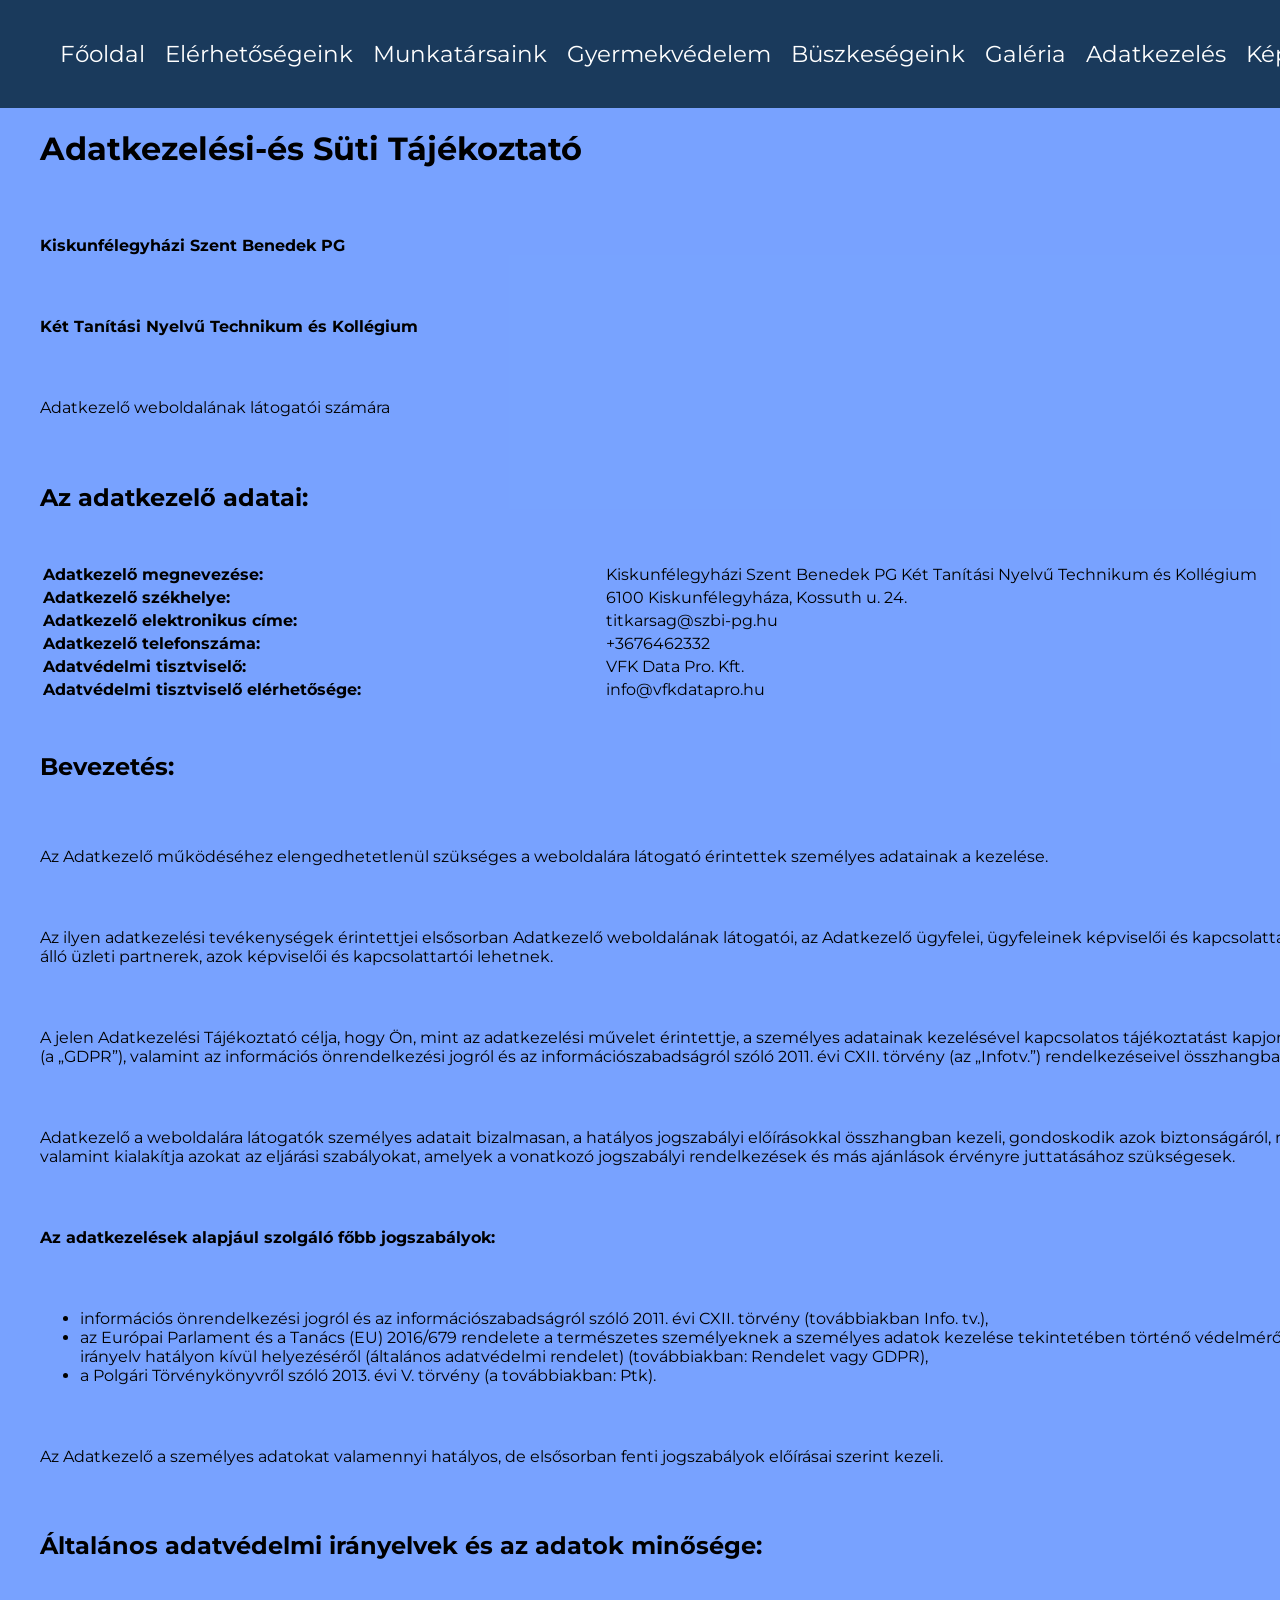
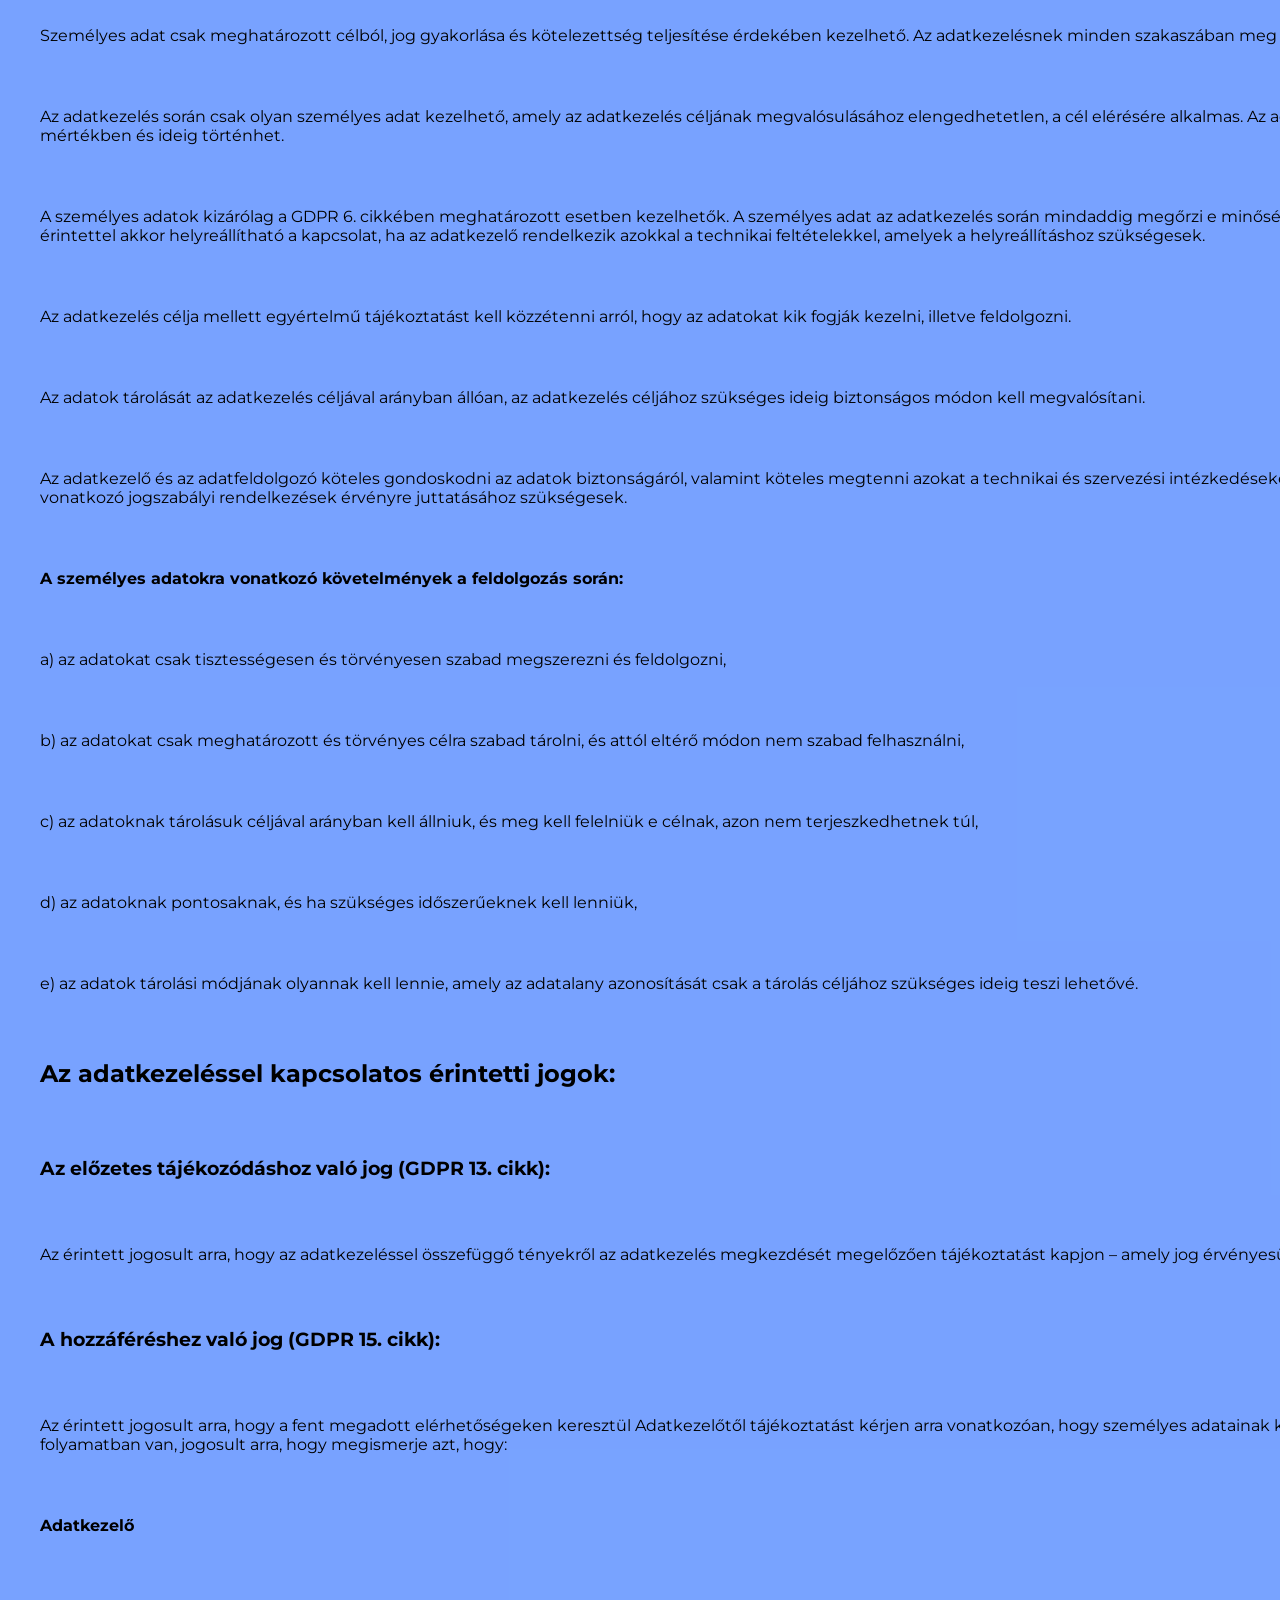
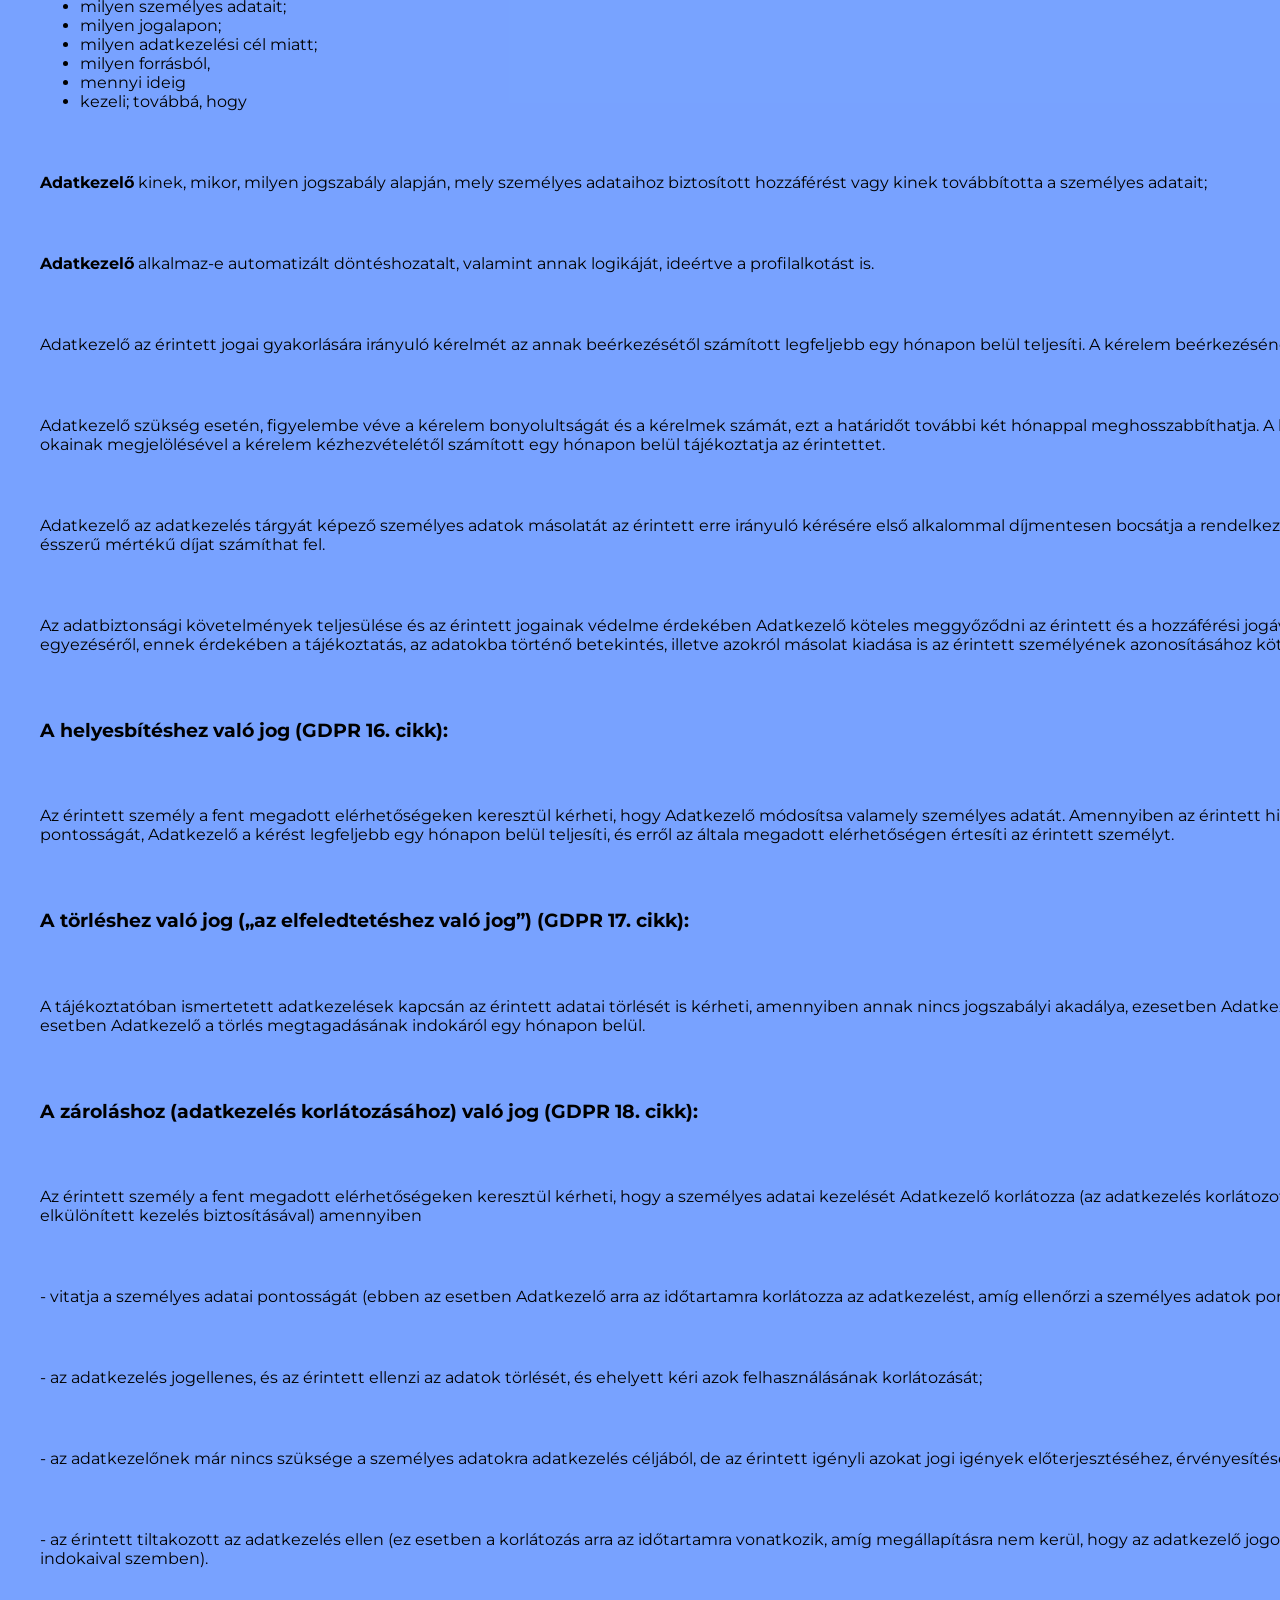
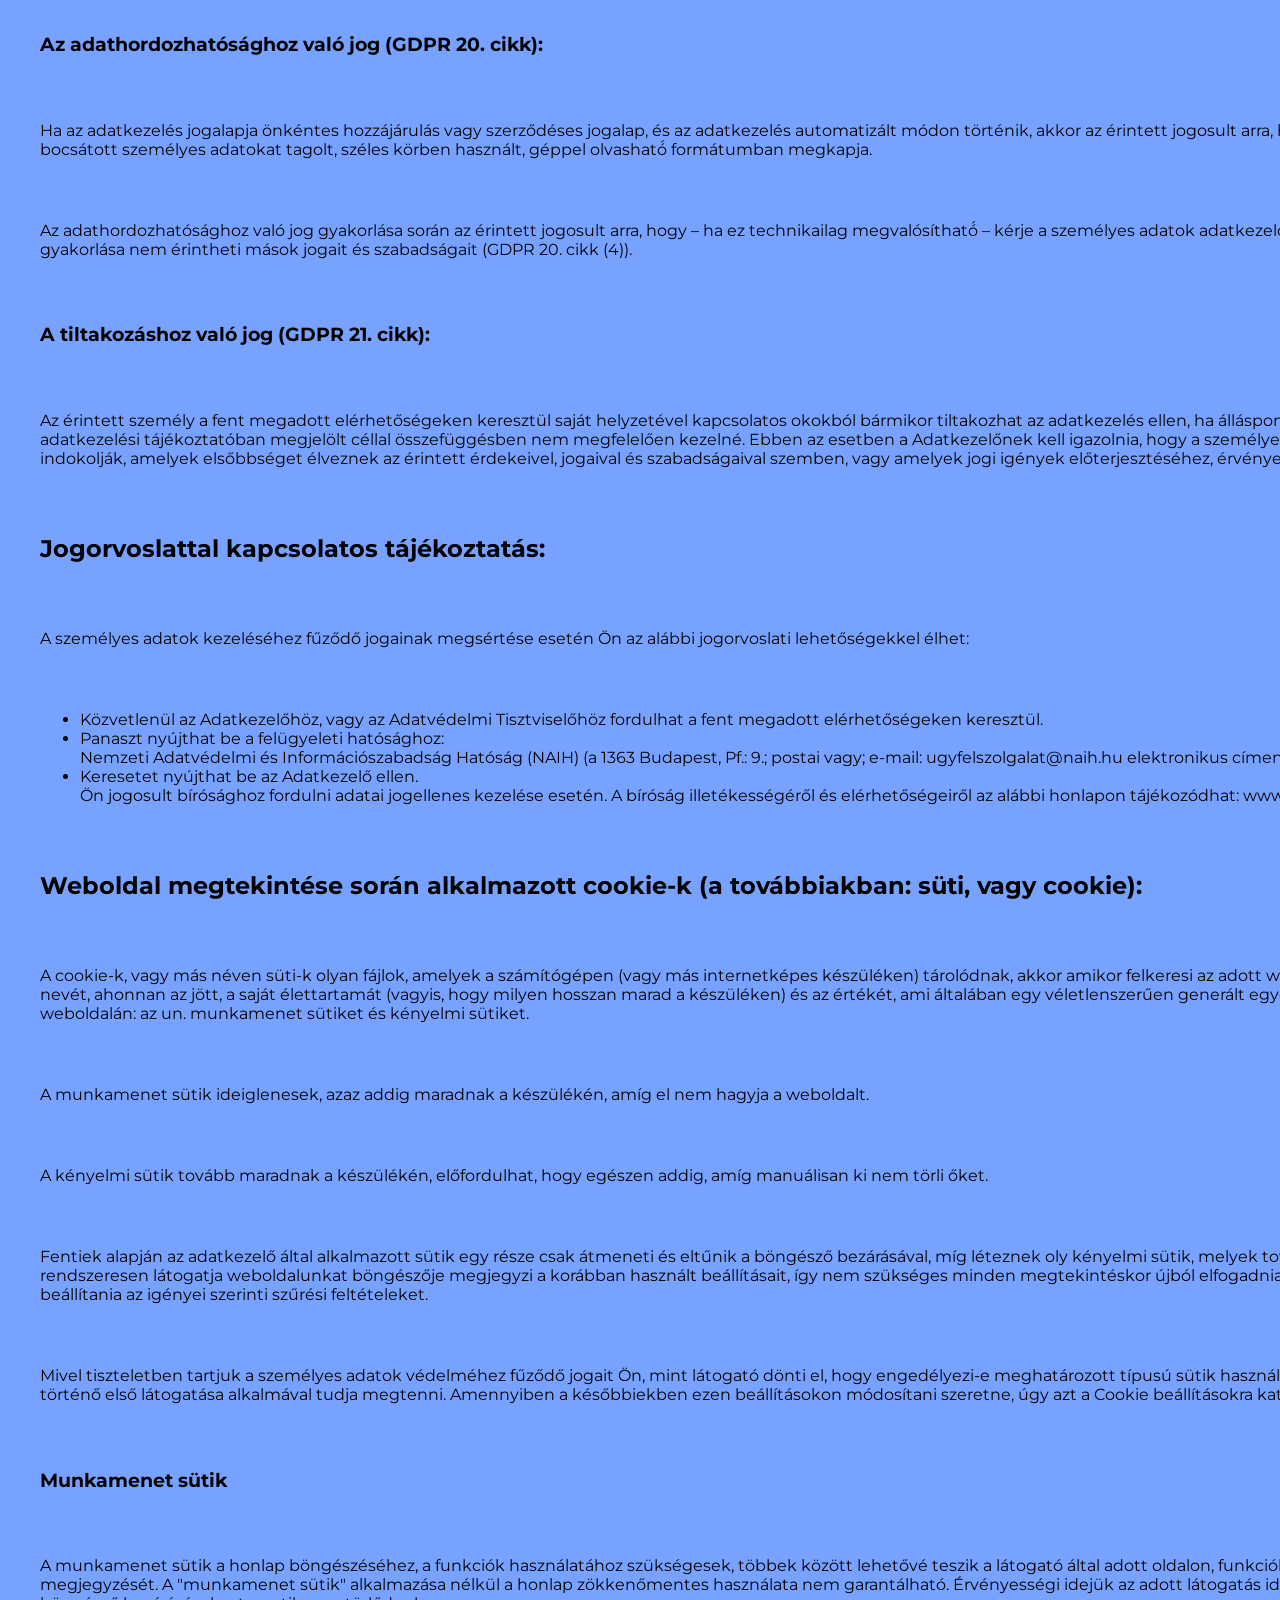
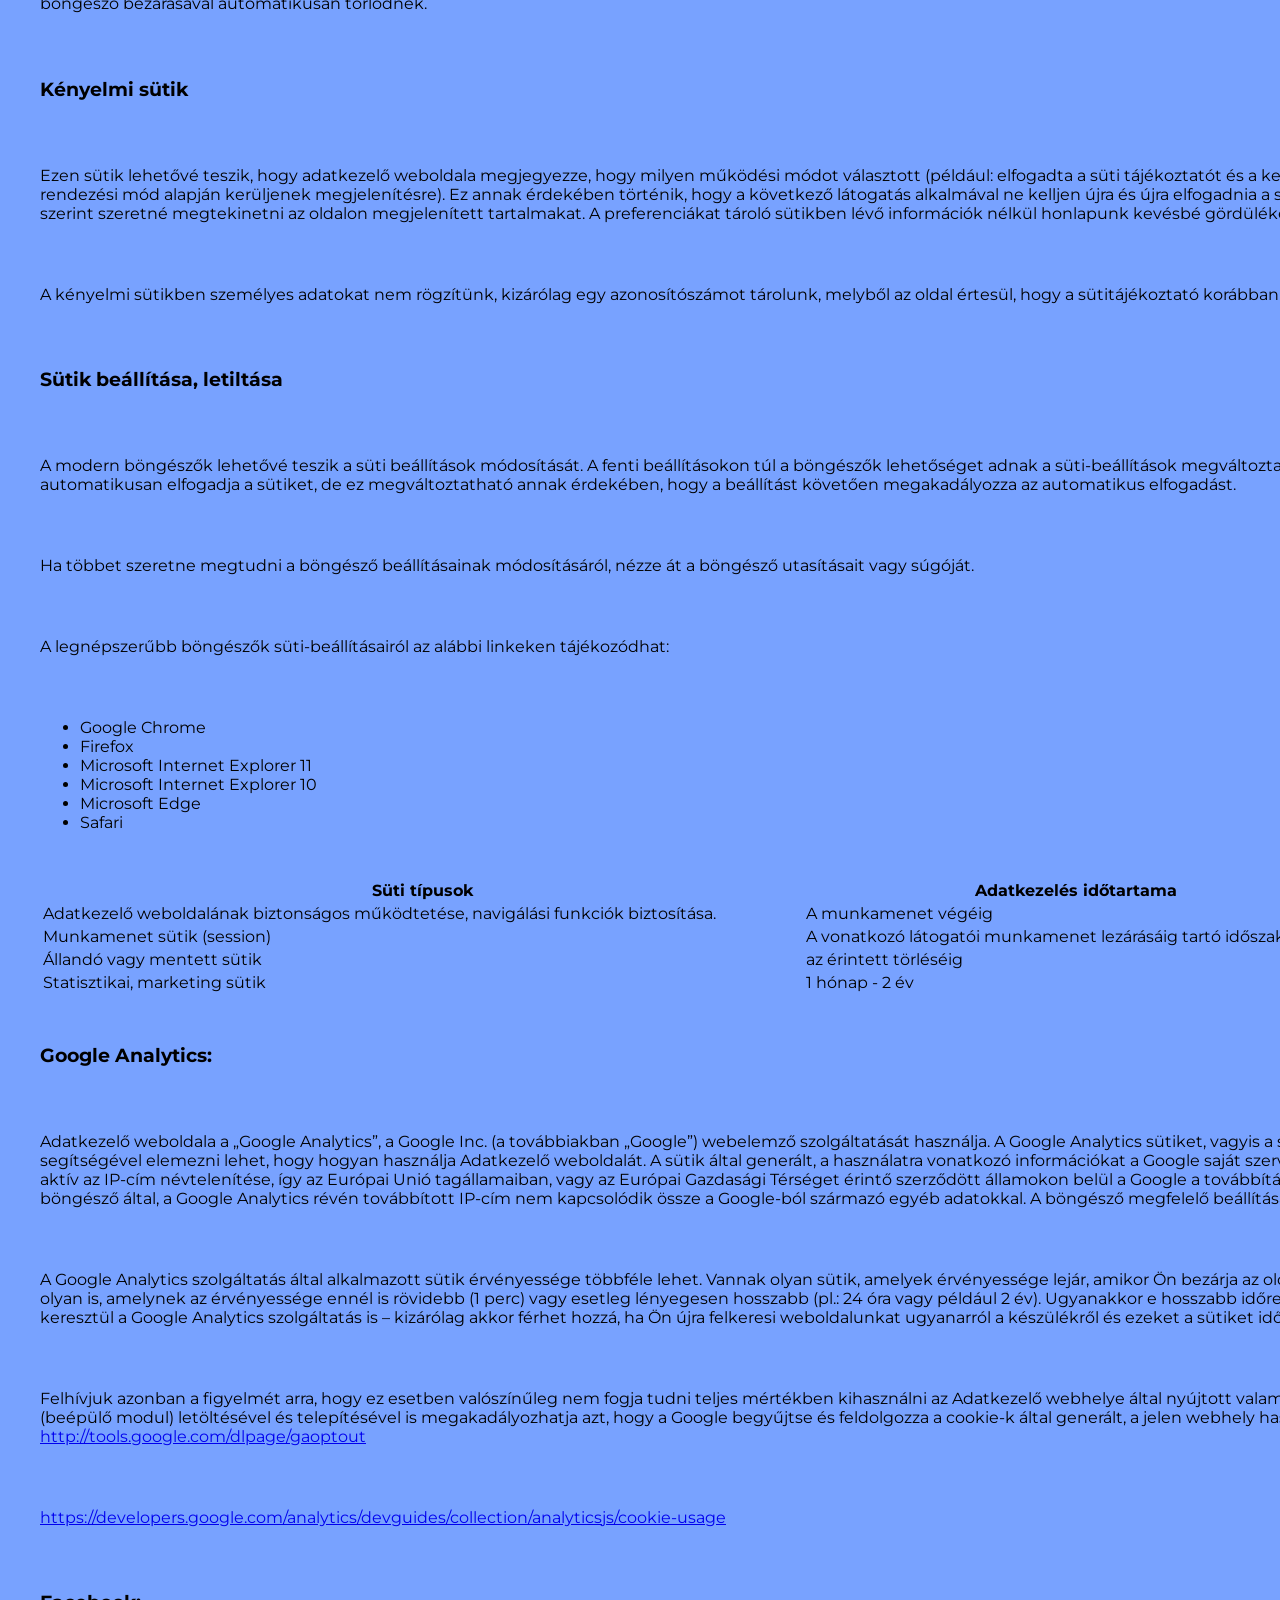
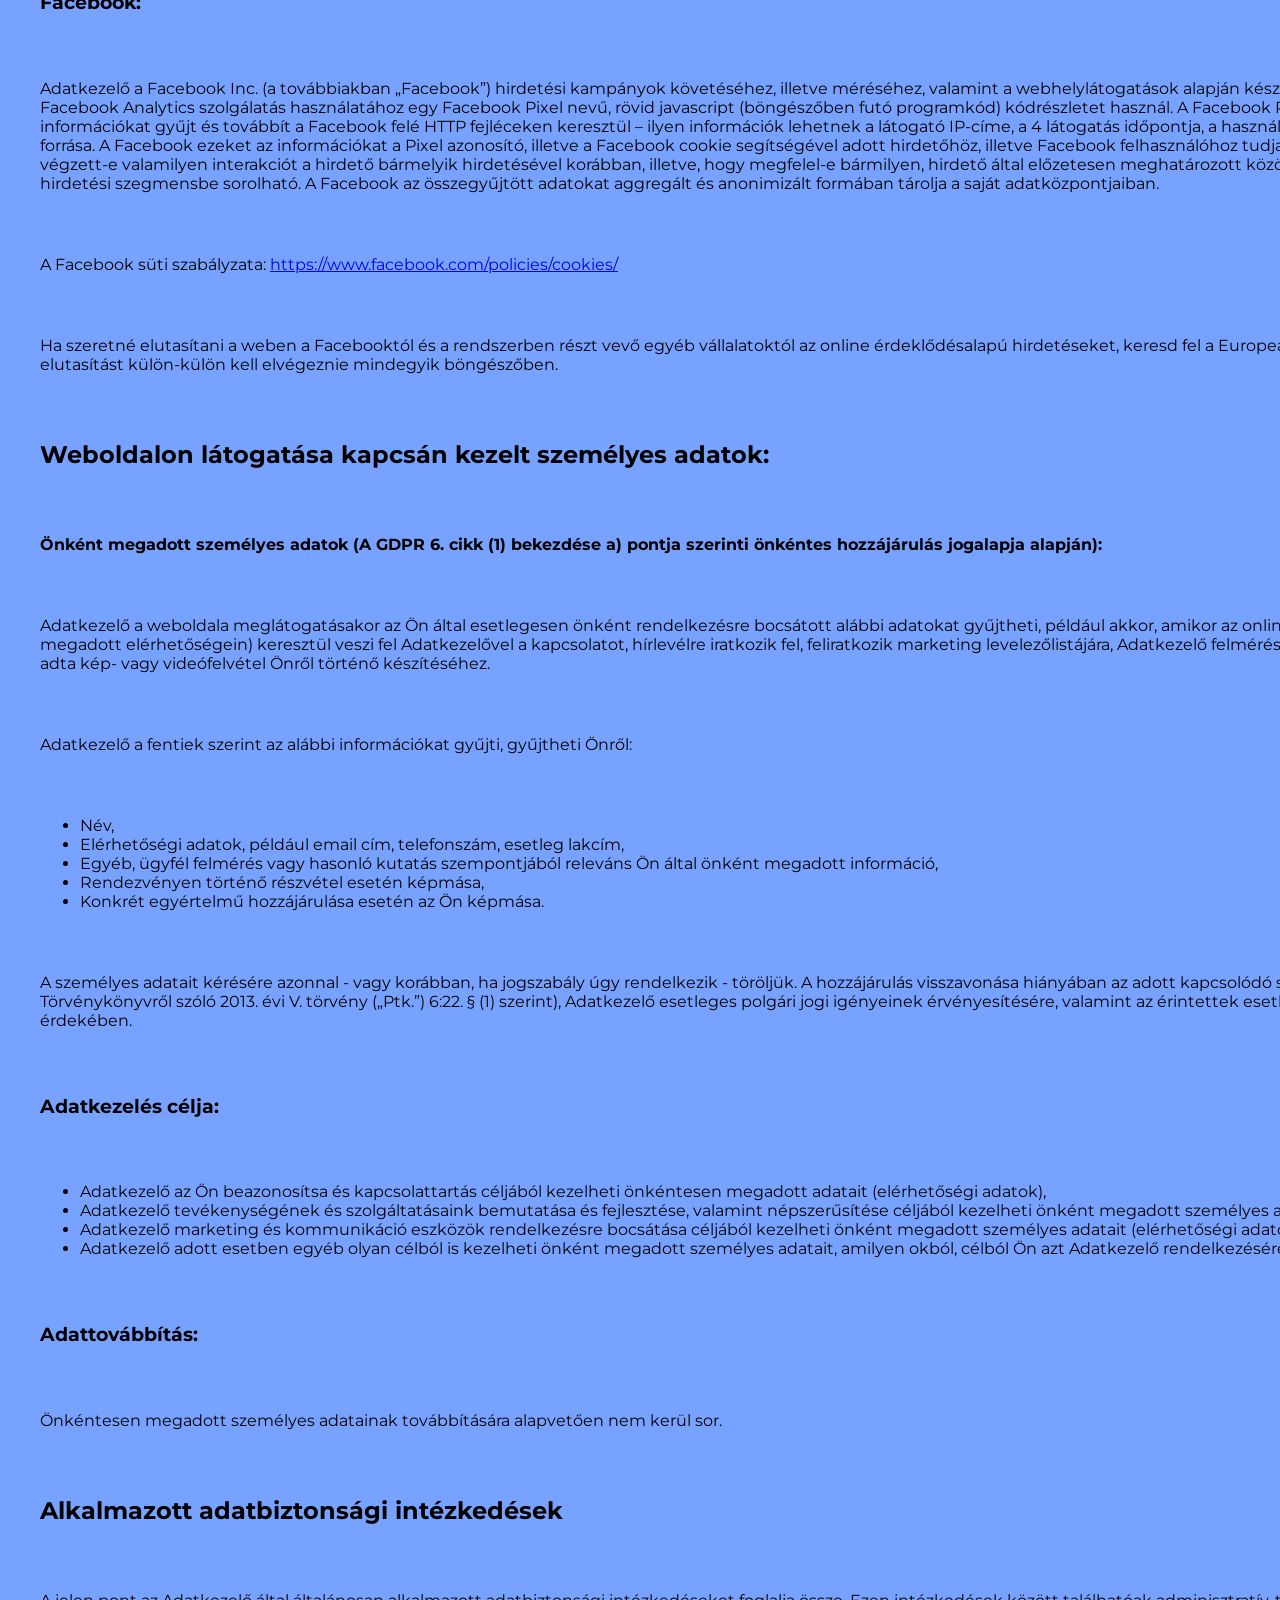
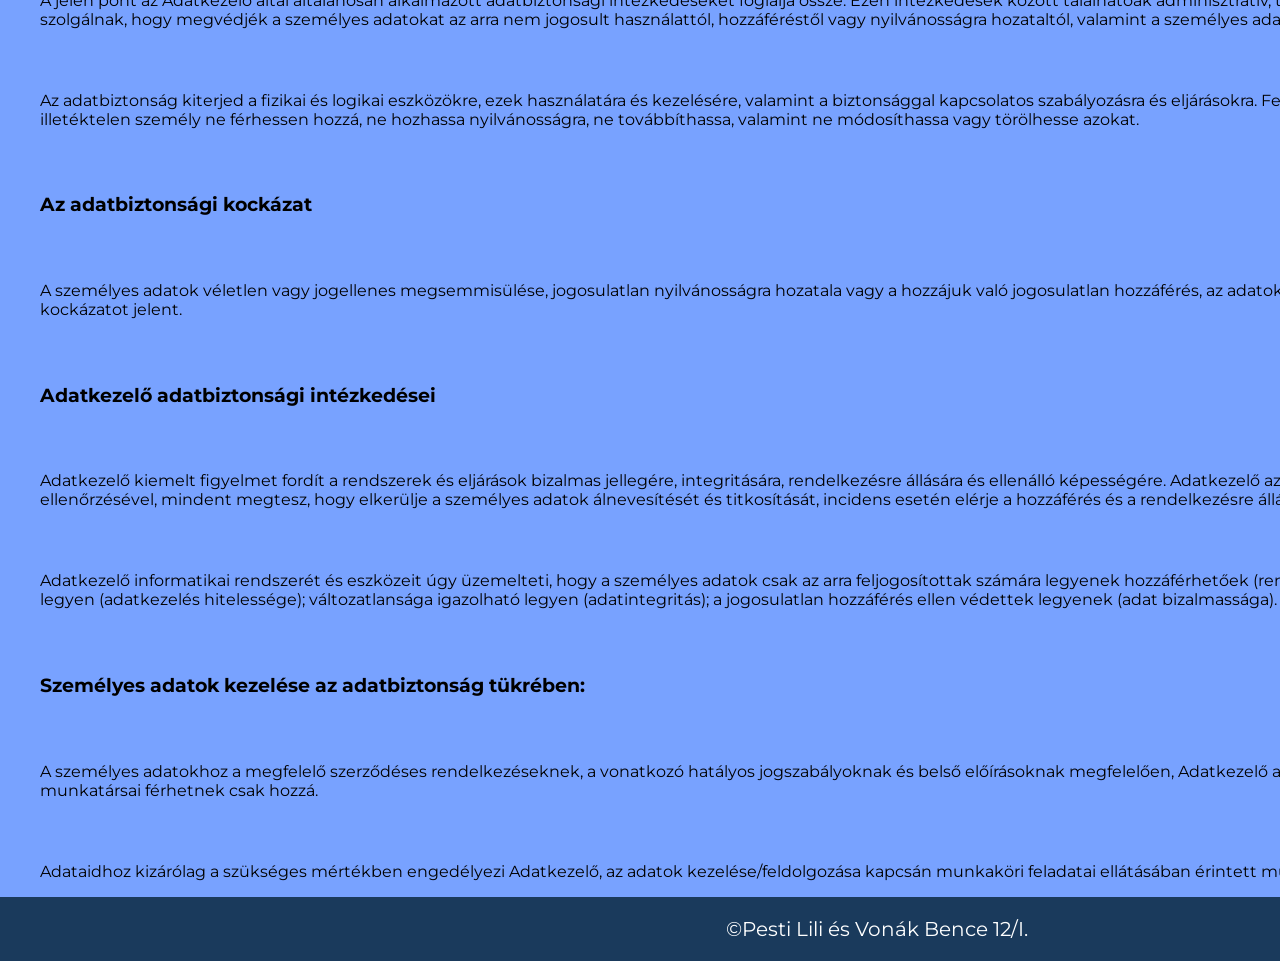
<file: Adatkezelés.html>
<!DOCTYPE html>
<html lang="hu">
<head>
    <meta charset="UTF-8">
    <meta name="viewport" content="width=device-width, initial-scale=1.0">
    <link rel="stylesheet" href="index.css">
    <title>PG - Adatkezelés</title>
</head>
<body>
    <div id="biggest-container2">
        <nav>
            <a href="index.html">Főoldal</a>
            <a href="elérhetőségek.html">Elérhetőségeink</a>
            <a href="munkatársaink.html">Munkatársaink</a>
            <a href="gyermekvédelem.html">Gyermekvédelem</a>
            <a href="büszkeségeink.html">Büszkeségeink</a>
            <a href="galéria.html">Galéria</a>
            <a href="Adatkezelés.html">Adatkezelés</a>
            <a href="képzések.html">Képzések</a>
            <a href="diákoknak.html">Diákoknak</a>
            <div class="dropdown">
                <a class="dropbtn">Dokumentumok</a> 
                <div class="dropdown-content">
                <a href="dokumentumok1.html">Közzétételi lista</a>
                <a href="dokumentumok2.html">Letölthető dokumentumok</a>
                <a href="dokumentumok3.html">Közösségi szolgálat</a>
                <a href="dokumentumok4.html">Érettségi</a>
                </div>
        </nav>
        <main>
            <h1>Adatkezelési-és Süti Tájékoztató</h1>
<p><strong>Kiskunfélegyházi Szent Benedek PG</strong></p>
<p><strong>Két Tanítási Nyelvű Technikum és Kollégium</strong></p>
<p>Adatkezelő weboldalának látogatói számára</p>

<h2>Az adatkezelő adatai:</h2>
<table>
<tr>
<td><strong>Adatkezelő megnevezése:</strong></td>
<td>Kiskunfélegyházi Szent Benedek PG Két Tanítási Nyelvű Technikum és Kollégium</td>
</tr>
<tr>
<td><strong>Adatkezelő székhelye:</strong></td>
<td>6100 Kiskunfélegyháza, Kossuth u. 24.</td>
</tr>
<tr>
<td><strong>Adatkezelő elektronikus címe:</strong></td>
<td>titkarsag@szbi-pg.hu</td>
</tr>
<tr>
<td><strong>Adatkezelő telefonszáma:</strong></td>
<td>+3676462332</td>
</tr>
<tr>
<td><strong>Adatvédelmi tisztviselő:</strong></td>
<td>VFK Data Pro. Kft.</td>
</tr>
<tr>
<td><strong>Adatvédelmi tisztviselő elérhetősége:</strong></td>
<td>info@vfkdatapro.hu</td>
</tr>
</table>

<h2>Bevezetés:</h2>
<p>Az Adatkezelő működéséhez elengedhetetlenül szükséges a weboldalára látogató érintettek személyes adatainak a kezelése.</p>
<p>Az ilyen adatkezelési tevékenységek érintettjei elsősorban Adatkezelő weboldalának látogatói, az Adatkezelő ügyfelei, ügyfeleinek képviselői és kapcsolattartói, de egyes esetekben a Adatkezelővel kapcsolatban álló üzleti partnerek, azok képviselői és kapcsolattartói lehetnek.</p>
<p>A jelen Adatkezelési Tájékoztató célja, hogy Ön, mint az adatkezelési művelet érintettje, a személyes adatainak kezelésével kapcsolatos tájékoztatást kapjon az Európai Parlament és a Tanács 2016/679 rendeletének (a „GDPR”), valamint az információs önrendelkezési jogról és az információszabadságról szóló 2011. évi CXII. törvény (az „Infotv.”) rendelkezéseivel összhangban.</p>
<p>Adatkezelő a weboldalára látogatók személyes adatait bizalmasan, a hatályos jogszabályi előírásokkal összhangban kezeli, gondoskodik azok biztonságáról, megteszi azokat a technikai és szervezési intézkedéseket, valamint kialakítja azokat az eljárási szabályokat, amelyek a vonatkozó jogszabályi rendelkezések és más ajánlások érvényre juttatásához szükségesek.</p>
<p><strong>Az adatkezelések alapjául szolgáló főbb jogszabályok:</strong></p>
<ul>
<li>információs önrendelkezési jogról és az információszabadságról szóló 2011. évi CXII. törvény (továbbiakban Info. tv.),</li>
<li>az Európai Parlament és a Tanács (EU) 2016/679 rendelete a természetes személyeknek a személyes adatok kezelése tekintetében történő védelméről és az ilyen adatok szabad áramlásáról, valamint a 95/46/EK irányelv hatályon kívül helyezéséről (általános adatvédelmi rendelet) (továbbiakban: Rendelet vagy GDPR),</li>
<li>a Polgári Törvénykönyvről szóló 2013. évi V. törvény (a továbbiakban: Ptk).</li>
</ul>
<p>Az Adatkezelő a személyes adatokat valamennyi hatályos, de elsősorban fenti jogszabályok előírásai szerint kezeli.</p>

<h2>Általános adatvédelmi irányelvek és az adatok minősége:</h2>
<p>Személyes adat csak meghatározott célból, jog gyakorlása és kötelezettség teljesítése érdekében kezelhető. Az adatkezelésnek minden szakaszában meg kell felelnie az adatkezelés céljának.</p>
<p>Az adatkezelés során csak olyan személyes adat kezelhető, amely az adatkezelés céljának megvalósulásához elengedhetetlen, a cél elérésére alkalmas. Az adatkezelés csak a cél megvalósulásához szükséges mértékben és ideig történhet.</p>
<p>A személyes adatok kizárólag a GDPR 6. cikkében meghatározott esetben kezelhetők. A személyes adat az adatkezelés során mindaddig megőrzi e minőségét, amíg kapcsolata az érintettel helyreállítható. Az érintettel akkor helyreállítható a kapcsolat, ha az adatkezelő rendelkezik azokkal a technikai feltételekkel, amelyek a helyreállításhoz szükségesek.</p>
<p>Az adatkezelés célja mellett egyértelmű tájékoztatást kell közzétenni arról, hogy az adatokat kik fogják kezelni, illetve feldolgozni.</p>
<p>Az adatok tárolását az adatkezelés céljával arányban állóan, az adatkezelés céljához szükséges ideig biztonságos módon kell megvalósítani.</p>
<p>Az adatkezelő és az adatfeldolgozó köteles gondoskodni az adatok biztonságáról, valamint köteles megtenni azokat a technikai és szervezési intézkedéseket, kialakítani azokat az eljárási szabályokat, amelyek a vonatkozó jogszabályi rendelkezések érvényre juttatásához szükségesek.</p>
<p><strong>A személyes adatokra vonatkozó követelmények a feldolgozás során:</strong></p>
<p>a) az adatokat csak tisztességesen és törvényesen szabad megszerezni és feldolgozni,</p>
<p>b) az adatokat csak meghatározott és törvényes célra szabad tárolni, és attól eltérő módon nem szabad felhasználni,</p>
<p>c) az adatoknak tárolásuk céljával arányban kell állniuk, és meg kell felelniük e célnak, azon nem terjeszkedhetnek túl,</p>
<p>d) az adatoknak pontosaknak, és ha szükséges időszerűeknek kell lenniük,</p>
<p>e) az adatok tárolási módjának olyannak kell lennie, amely az adatalany azonosítását csak a tárolás céljához szükséges ideig teszi lehetővé.</p>

<h2>Az adatkezeléssel kapcsolatos érintetti jogok:</h2>

<h3>Az előzetes tájékozódáshoz való jog (GDPR 13. cikk):</h3>
<p>Az érintett jogosult arra, hogy az adatkezeléssel összefüggő tényekről az adatkezelés megkezdését megelőzően tájékoztatást kapjon – amely jog érvényesülését jelen tájékoztató szolgálja.</p>

<h3>A hozzáféréshez való jog (GDPR 15. cikk):</h3>
<p>Az érintett jogosult arra, hogy a fent megadott elérhetőségeken keresztül Adatkezelőtől tájékoztatást kérjen arra vonatkozóan, hogy személyes adatainak kezelése folyamatban van-e, és ha ilyen adatkezelés folyamatban van, jogosult arra, hogy megismerje azt, hogy:</p>
<p><strong>Adatkezelő</strong></p>
<ul>
<li>milyen személyes adatait;</li>
<li>milyen jogalapon;</li>
<li>milyen adatkezelési cél miatt;</li>
<li>milyen forrásból,</li>
<li>mennyi ideig</li>
<li>kezeli; továbbá, hogy</li>
</ul>
<p><strong>Adatkezelő</strong> kinek, mikor, milyen jogszabály alapján, mely személyes adataihoz biztosított hozzáférést vagy kinek továbbította a személyes adatait;</p>
<p><strong>Adatkezelő</strong> alkalmaz-e automatizált döntéshozatalt, valamint annak logikáját, ideértve a profilalkotást is.</p>
<p>Adatkezelő az érintett jogai gyakorlására irányuló kérelmét az annak beérkezésétől számított legfeljebb egy hónapon belül teljesíti. A kérelem beérkezésének napja a határidőbe nem számít bele.</p>
<p>Adatkezelő szükség esetén, figyelembe véve a kérelem bonyolultságát és a kérelmek számát, ezt a határidőt további két hónappal meghosszabbíthatja. A határidő meghosszabbításáról Adatkezelő a késedelem okainak megjelölésével a kérelem kézhezvételétől számított egy hónapon belül tájékoztatja az érintettet.</p>
<p>Adatkezelő az adatkezelés tárgyát képező személyes adatok másolatát az érintett erre irányuló kérésére első alkalommal díjmentesen bocsátja a rendelkezésére, ezt követően adminisztratív költségeken alapuló, ésszerű mértékű díjat számíthat fel.</p>
<p>Az adatbiztonsági követelmények teljesülése és az érintett jogainak védelme érdekében Adatkezelő köteles meggyőződni az érintett és a hozzáférési jogával élni kívánó személy személyazonosságának egyezéséről, ennek érdekében a tájékoztatás, az adatokba történő betekintés, illetve azokról másolat kiadása is az érintett személyének azonosításához kötött.</p>

<h3>A helyesbítéshez való jog (GDPR 16. cikk):</h3>
<p>Az érintett személy a fent megadott elérhetőségeken keresztül kérheti, hogy Adatkezelő módosítsa valamely személyes adatát. Amennyiben az érintett hitelt érdemlően igazolni tudja a helyesbített adat pontosságát, Adatkezelő a kérést legfeljebb egy hónapon belül teljesíti, és erről az általa megadott elérhetőségen értesíti az érintett személyt.</p>

<h3>A törléshez való jog („az elfeledtetéshez való jog”) (GDPR 17. cikk):</h3>
<p>A tájékoztatóban ismertetett adatkezelések kapcsán az érintett adatai törlését is kérheti, amennyiben annak nincs jogszabályi akadálya, ezesetben Adatkezelő a kérésnek haladéktalanul eleget tesz, ellenkező esetben Adatkezelő a törlés megtagadásának indokáról egy hónapon belül.</p>

<h3>A zároláshoz (adatkezelés korlátozásához) való jog (GDPR 18. cikk):</h3>
<p>Az érintett személy a fent megadott elérhetőségeken keresztül kérheti, hogy a személyes adatai kezelését Adatkezelő korlátozza (az adatkezelés korlátozott jellegének egyértelmű jelölésével és az egyéb adatoktól elkülönített kezelés biztosításával) amennyiben</p>
<p>- vitatja a személyes adatai pontosságát (ebben az esetben Adatkezelő arra az időtartamra korlátozza az adatkezelést, amíg ellenőrzi a személyes adatok pontosságát);</p>
<p>- az adatkezelés jogellenes, és az érintett ellenzi az adatok törlését, és ehelyett kéri azok felhasználásának korlátozását;</p>
<p>- az adatkezelőnek már nincs szüksége a személyes adatokra adatkezelés céljából, de az érintett igényli azokat jogi igények előterjesztéséhez, érvényesítéséhez vagy védelméhez; vagy</p>
<p>- az érintett tiltakozott az adatkezelés ellen (ez esetben a korlátozás arra az időtartamra vonatkozik, amíg megállapításra nem kerül, hogy az adatkezelő jogos indokai elsőbbséget élveznek-e az érintett jogos indokaival szemben).</p>

<h3>Az adathordozhatósághoz való jog (GDPR 20. cikk):</h3>
<p>Ha az adatkezelés jogalapja önkéntes hozzájárulás vagy szerződéses jogalap, és az adatkezelés automatizált módon történik, akkor az érintett jogosult arra, hogy a rá vonatkozó, általa az Adatkezelő rendelkezésére bocsátott személyes adatokat tagolt, széles körben használt, géppel olvasható́ formátumban megkapja.</p>
<p>Az adathordozhatósághoz való jog gyakorlása során az érintett jogosult arra, hogy – ha ez technikailag megvalósítható́ – kérje a személyes adatok adatkezelők közötti közvetlen továbbítását. Az érintett ezen jogának gyakorlása nem érintheti mások jogait és szabadságait (GDPR 20. cikk (4)).</p>

<h3>A tiltakozáshoz való jog (GDPR 21. cikk):</h3>
<p>Az érintett személy a fent megadott elérhetőségeken keresztül saját helyzetével kapcsolatos okokból bármikor tiltakozhat az adatkezelés ellen, ha álláspontja szerint Adatkezelő a személyes adatát a jelen adatkezelési tájékoztatóban megjelölt céllal összefüggésben nem megfelelően kezelné. Ebben az esetben a Adatkezelőnek kell igazolnia, hogy a személyes adat kezelését olyan kényszerítő erejű jogos okok indokolják, amelyek elsőbbséget élveznek az érintett érdekeivel, jogaival és szabadságaival szemben, vagy amelyek jogi igények előterjesztéséhez, érvényesítéséhez vagy védelméhez kapcsolódnak.</p>

<h2>Jogorvoslattal kapcsolatos tájékoztatás:</h2>
<p>A személyes adatok kezeléséhez fűződő jogainak megsértése esetén Ön az alábbi jogorvoslati lehetőségekkel élhet:</p>
<ul>
<li>Közvetlenül az Adatkezelőhöz, vagy az Adatvédelmi Tisztviselőhöz fordulhat a fent megadott elérhetőségeken keresztül.</li>
<li>Panaszt nyújthat be a felügyeleti hatósághoz:<br>Nemzeti Adatvédelmi és Információszabadság Hatóság (NAIH) (a 1363 Budapest, Pf.: 9.; postai vagy; e-mail: ugyfelszolgalat@naih.hu elektronikus címen; telefon: +3613911400; web: www.naih.hu</li>
<li>Keresetet nyújthat be az Adatkezelő ellen.<br>Ön jogosult bírósághoz fordulni adatai jogellenes kezelése esetén. A bíróság illetékességéről és elérhetőségeiről az alábbi honlapon tájékozódhat: www.birosag.hu</li>
</ul>

<h2>Weboldal megtekintése során alkalmazott cookie-k (a továbbiakban: süti, vagy cookie):</h2>
<p>A cookie-k, vagy más néven süti-k olyan fájlok, amelyek a számítógépen (vagy más internetképes készüléken) tárolódnak, akkor amikor felkeresi az adott weboldalt. Egy süti általánosságban tartalmazza a webhely nevét, ahonnan az jött, a saját élettartamát (vagyis, hogy milyen hosszan marad a készüléken) és az értékét, ami általában egy véletlenszerűen generált egyedi szám. Lejárat alapján kétféle sütit használ Adatkezelő a weboldalán: az un. munkamenet sütiket és kényelmi sütiket.</p>
<p>A munkamenet sütik ideiglenesek, azaz addig maradnak a készülékén, amíg el nem hagyja a weboldalt.</p>
<p>A kényelmi sütik tovább maradnak a készülékén, előfordulhat, hogy egészen addig, amíg manuálisan ki nem törli őket.</p>
<p>Fentiek alapján az adatkezelő által alkalmazott sütik egy része csak átmeneti és eltűnik a böngésző bezárásával, míg léteznek oly kényelmi sütik, melyek tovább tárolódnak számítógépén. Amennyiben rendszeresen látogatja weboldalunkat böngészője megjegyzi a korábban használt beállításait, így nem szükséges minden megtekintéskor újból elfogadnia adatkezelő süti tájékoztatóját vagy rendszeresen beállítania az igényei szerinti szűrési feltételeket.</p>
<p>Mivel tiszteletben tartjuk a személyes adatok védelméhez fűződő jogait Ön, mint látogató dönti el, hogy engedélyezi-e meghatározott típusú sütik használatát. A sütikre vonatkozó beállításokat a weboldalunkra történő első látogatása alkalmával tudja megtenni. Amennyiben a későbbiekben ezen beállításokon módosítani szeretne, úgy azt a Cookie beállításokra kattintva teheti meg.</p>

<h3>Munkamenet sütik</h3>
<p>A munkamenet sütik a honlap böngészéséhez, a funkciók használatához szükségesek, többek között lehetővé teszik a látogató által adott oldalon, funkcióban vagy szolgáltatásban végzett műveletek megjegyzését. A "munkamenet sütik" alkalmazása nélkül a honlap zökkenőmentes használata nem garantálható. Érvényességi idejük az adott látogatás időtartamára terjed ki, a "sütik" a munkamenet végén vagy a böngésző bezárásával automatikusan törlődnek.</p>

<h3>Kényelmi sütik</h3>
<p>Ezen sütik lehetővé teszik, hogy adatkezelő weboldala megjegyezze, hogy milyen működési módot választott (például: elfogadta a süti tájékoztatót és a kereső eredmény listájában kapott találatok milyen rendezési mód alapján kerüljenek megjelenítésre). Ez annak érdekében történik, hogy a következő látogatás alkalmával ne kelljen újra és újra elfogadnia a süti tájékoztatót vagy beállítania, hogy milyen rendezési elv szerint szeretné megtekinetni az oldalon megjelenített tartalmakat. A preferenciákat tároló sütikben lévő információk nélkül honlapunk kevésbé gördülékenyen ugyan, de működhet.</p>
<p>A kényelmi sütikben személyes adatokat nem rögzítünk, kizárólag egy azonosítószámot tárolunk, melyből az oldal értesül, hogy a sütitájékoztató korábban elfogadásra került.</p>

<h3>Sütik beállítása, letiltása</h3>
<p>A modern böngészők lehetővé teszik a süti beállítások módosítását. A fenti beállításokon túl a böngészők lehetőséget adnak a süti-beállítások megváltoztatására. A legtöbb böngésző alapértelmezettként automatikusan elfogadja a sütiket, de ez megváltoztatható annak érdekében, hogy a beállítást követően megakadályozza az automatikus elfogadást.</p>
<p>Ha többet szeretne megtudni a böngésző beállításainak módosításáról, nézze át a böngésző utasításait vagy súgóját.</p>
<p>A legnépszerűbb böngészők süti-beállításairól az alábbi linkeken tájékozódhat:</p>
<ul>
<li>Google Chrome</li>
<li>Firefox</li>
<li>Microsoft Internet Explorer 11</li>
<li>Microsoft Internet Explorer 10</li>
<li>Microsoft Edge</li>
<li>Safari</li>
</ul>

<table>
<thead>
<tr>
<th>Süti típusok</th>
<th>Adatkezelés időtartama</th>
<th>Az adatkezelés jogalapja</th>
</tr>
</thead>
<tbody>
<tr>
<td>Adatkezelő weboldalának biztonságos működtetése, navigálási funkciók biztosítása.</td>
<td>A munkamenet végéig</td>
<td>A GDPR 6. cikk (1) bekezdés e) pontja alapján</td>
</tr>
<tr>
<td>Munkamenet sütik (session)</td>
<td>A vonatkozó látogatói munkamenet lezárásáig tartó időszak</td>
<td>A GDPR 6. cikk (1) bekezdés e) pontja alapján</td>
</tr>
<tr>
<td>Állandó vagy mentett sütik</td>
<td>az érintett törléséig</td>
<td>A GDPR 6. cikk (1) bekezdés e) pontja alapján</td>
</tr>
<tr>
<td>Statisztikai, marketing sütik</td>
<td>1 hónap - 2 év</td>
<td>A GDPR 6. cikk (1) bekezdés e) pontja alapján</td>
</tr>
</tbody>
</table>

<h3>Google Analytics:</h3>
<p>Adatkezelő weboldala a „Google Analytics”, a Google Inc. (a továbbiakban „Google”) webelemző szolgáltatását használja. A Google Analytics sütiket, vagyis a számítógépen tárolódó szövegfájlokat használ, amelyek segítségével elemezni lehet, hogy hogyan használja Adatkezelő weboldalát. A sütik által generált, a használatra vonatkozó információkat a Google saját szervereire továbbítja, és ott tárolja. Adatkezelő webhelyén aktív az IP-cím névtelenítése, így az Európai Unió tagállamaiban, vagy az Európai Gazdasági Térséget érintő szerződött államokon belül a Google a továbbítás előtt azonosításra alkalmatlanná teszi az IP-címet. A böngésző által, a Google Analytics révén továbbított IP-cím nem kapcsolódik össze a Google-ból származó egyéb adatokkal. A böngésző megfelelő beállításával megakadályozhatja a cookie-k tárolását a készülékén.</p>
<p>A Google Analytics szolgáltatás által alkalmazott sütik érvényessége többféle lehet. Vannak olyan sütik, amelyek érvényessége lejár, amikor Ön bezárja az oldalt az internet böngésző programjában, illetve van néhány olyan is, amelynek az érvényessége ennél is rövidebb (1 perc) vagy esetleg lényegesen hosszabb (pl.: 24 óra vagy például 2 év). Ugyanakkor e hosszabb időre érvényes sütik tartalmához weboldalunk – és ezen keresztül a Google Analytics szolgáltatás is – kizárólag akkor férhet hozzá, ha Ön újra felkeresi weboldalunkat ugyanarról a készülékről és ezeket a sütiket időközben nem törölte le arról.</p>
<p>Felhívjuk azonban a figyelmét arra, hogy ez esetben valószínűleg nem fogja tudni teljes mértékben kihasználni az Adatkezelő webhelye által nyújtott valamennyi funkciót. Az alábbi link alatt található plug-in (beépülő modul) letöltésével és telepítésével is megakadályozhatja azt, hogy a Google begyűjtse és feldolgozza a cookie-k által generált, a jelen webhely használatára vonatkozó adatokat: <a href="http://tools.google.com/dlpage/gaoptout">http://tools.google.com/dlpage/gaoptout</a></p>
<p><a href="https://developers.google.com/analytics/devguides/collection/analyticsjs/cookie-usage">https://developers.google.com/analytics/devguides/collection/analyticsjs/cookie-usage</a></p>

<h3>Facebook:</h3>
<p>Adatkezelő a Facebook Inc. (a továbbiakban „Facebook”) hirdetési kampányok követéséhez, illetve méréséhez, valamint a webhelylátogatások alapján készített egyéni közönségek (remarketing) létrehozásához és a Facebook Analytics szolgálatás használatához egy Facebook Pixel nevű, rövid javascript (böngészőben futó programkód) kódrészletet használ. A Facebook Pixel a weboldal látogatáskor munkamenethez kapcsolódó információkat gyűjt és továbbít a Facebook felé HTTP fejléceken keresztül – ilyen információk lehetnek a látogató IP-címe, a 4 látogatás időpontja, a használt böngésző, a megtekintett oldal(ak) és a hivatkozás forrása. A Facebook ezeket az információkat a Pixel azonosító, illetve a Facebook cookie segítségével adott hirdetőhöz, illetve Facebook felhasználóhoz tudja kötni, így megállapítható az, hogy az adott látogató végzett-e valamilyen interakciót a hirdető bármelyik hirdetésével korábban, illetve, hogy megfelel-e bármilyen, hirdető által előzetesen meghatározott közönségattribútumnak, amely segítségével valamilyen hirdetési szegmensbe sorolható. A Facebook az összegyűjtött adatokat aggregált és anonimizált formában tárolja a saját adatközpontjaiban.</p>
<p>A Facebook süti szabályzata: <a href="https://www.facebook.com/policies/cookies/">https://www.facebook.com/policies/cookies/</a></p>
<p>Ha szeretné elutasítani a weben a Facebooktól és a rendszerben részt vevő egyéb vállalatoktól az online érdeklődésalapú hirdetéseket, keresd fel a European Interactive Digital Advertising Alliance webhelyét. Az elutasítást külön-külön kell elvégeznie mindegyik böngészőben.</p>

<h2>Weboldalon látogatása kapcsán kezelt személyes adatok:</h2>
<p><strong>Önként megadott személyes adatok (A GDPR 6. cikk (1) bekezdése a) pontja szerinti önkéntes hozzájárulás jogalapja alapján):</strong></p>
<p>Adatkezelő a weboldala meglátogatásakor az Ön által esetlegesen önként rendelkezésre bocsátott alábbi adatokat gyűjtheti, például akkor, amikor az online kapcsolattartási adatlapon (vagy egyéb Adatkezelő által megadott elérhetőségein) keresztül veszi fel Adatkezelővel a kapcsolatot, hírlevélre iratkozik fel, feliratkozik marketing levelezőlistájára, Adatkezelő felméréseiben vagy rendezvényein vesz részt, vagy hozzájárulását adta kép- vagy videófelvétel Önről történő készítéséhez.</p>
<p>Adatkezelő a fentiek szerint az alábbi információkat gyűjti, gyűjtheti Önről:</p>
<ul>
<li>Név,</li>
<li>Elérhetőségi adatok, például email cím, telefonszám, esetleg lakcím,</li>
<li>Egyéb, ügyfél felmérés vagy hasonló kutatás szempontjából releváns Ön által önként megadott információ,</li>
<li>Rendezvényen történő részvétel esetén képmása,</li>
<li>Konkrét egyértelmű hozzájárulása esetén az Ön képmása.</li>
</ul>
<p>A személyes adatait kérésére azonnal - vagy korábban, ha jogszabály úgy rendelkezik - töröljük. A hozzájárulás visszavonása hiányában az adott kapcsolódó személyes adatokat Adatkezelő 5 évig őrzi meg (a Polgári Törvénykönyvről szóló 2013. évi V. törvény („Ptk.”) 6:22. § (1) szerint), Adatkezelő esetleges polgári jogi igényeinek érvényesítésére, valamint az érintettek esetleges polgári jogi igényeivel szembeni védekezésre érdekében.</p>

<h3>Adatkezelés célja:</h3>
<ul>
<li>Adatkezelő az Ön beazonosítsa és kapcsolattartás céljából kezelheti önkéntesen megadott adatait (elérhetőségi adatok),</li>
<li>Adatkezelő tevékenységének és szolgáltatásaink bemutatása és fejlesztése, valamint népszerűsítése céljából kezelheti önként megadott személyes adatait (az Ön képmása),</li>
<li>Adatkezelő marketing és kommunikáció eszközök rendelkezésre bocsátása céljából kezelheti önként megadott személyes adatait (elérhetőségi adatok)</li>
<li>Adatkezelő adott esetben egyéb olyan célból is kezelheti önként megadott személyes adatait, amilyen okból, célból Ön azt Adatkezelő rendelkezésére bocsátotta és ezen célt tudomására hozta.</li>
</ul>

<h3>Adattovábbítás:</h3>
<p>Önkéntesen megadott személyes adatainak továbbítására alapvetően nem kerül sor.</p>

<h2>Alkalmazott adatbiztonsági intézkedések</h2>
<p>A jelen pont az Adatkezelő által általánosan alkalmazott adatbiztonsági intézkedéseket foglalja össze. Ezen intézkedések között találhatóak adminisztratív, technológiai, fizikai és technikai eljárások, amelyek arra szolgálnak, hogy megvédjék a személyes adatokat az arra nem jogosult használattól, hozzáféréstől vagy nyilvánosságra hozataltól, valamint a személyes adatok elvesztésétől, megsemmisítésétől vagy módosulásától.</p>
<p>Az adatbiztonság kiterjed a fizikai és logikai eszközökre, ezek használatára és kezelésére, valamint a biztonsággal kapcsolatos szabályozásra és eljárásokra. Fentiekkel arról gondoskodunk, hogy a kezelt adatokhoz illetéktelen személy ne férhessen hozzá, ne hozhassa nyilvánosságra, ne továbbíthassa, valamint ne módosíthassa vagy törölhesse azokat.</p>

<h3>Az adatbiztonsági kockázat</h3>
<p>A személyes adatok véletlen vagy jogellenes megsemmisülése, jogosulatlan nyilvánosságra hozatala vagy a hozzájuk való jogosulatlan hozzáférés, az adatok elvesztése, megváltoztatása, mind-mind Adatbiztonsági kockázatot jelent.</p>

<h3>Adatkezelő adatbiztonsági intézkedései</h3>
<p>Adatkezelő kiemelt figyelmet fordít a rendszerek és eljárások bizalmas jellegére, integritására, rendelkezésre állására és ellenálló képességére. Adatkezelő az általa alkalmazott technológiák használatával és ellenőrzésével, mindent megtesz, hogy elkerülje a személyes adatok álnevesítését és titkosítását, incidens esetén elérje a hozzáférés és a rendelkezésre állás visszaállítását.</p>
<p>Adatkezelő informatikai rendszerét és eszközeit úgy üzemelteti, hogy a személyes adatok csak az arra feljogosítottak számára legyenek hozzáférhetőek (rendelkezésre állás); hitelessége és hitelesítése biztosított legyen (adatkezelés hitelessége); változatlansága igazolható legyen (adatintegritás); a jogosulatlan hozzáférés ellen védettek legyenek (adat bizalmassága).</p>

<h3>Személyes adatok kezelése az adatbiztonság tükrében:</h3>
<p>A személyes adatokhoz a megfelelő szerződéses rendelkezéseknek, a vonatkozó hatályos jogszabályoknak és belső előírásoknak megfelelően, Adatkezelő arra feljogosított és megfelelő hozzáféréssel rendelkező munkatársai férhetnek csak hozzá.</p>
<p>Adataidhoz kizárólag a szükséges mértékben engedélyezi Adatkezelő, az adatok kezelése/feldolgozása kapcsán munkaköri feladatai ellátásában érintett munkavállalói számára a hozzáférést.</p>
        </main>
        <footer>&copy;Pesti Lili és Vonák Bence 12/I.</footer>
    </div>
</body>
<script src="responsive-nav.js"></script>
</html>
</file>
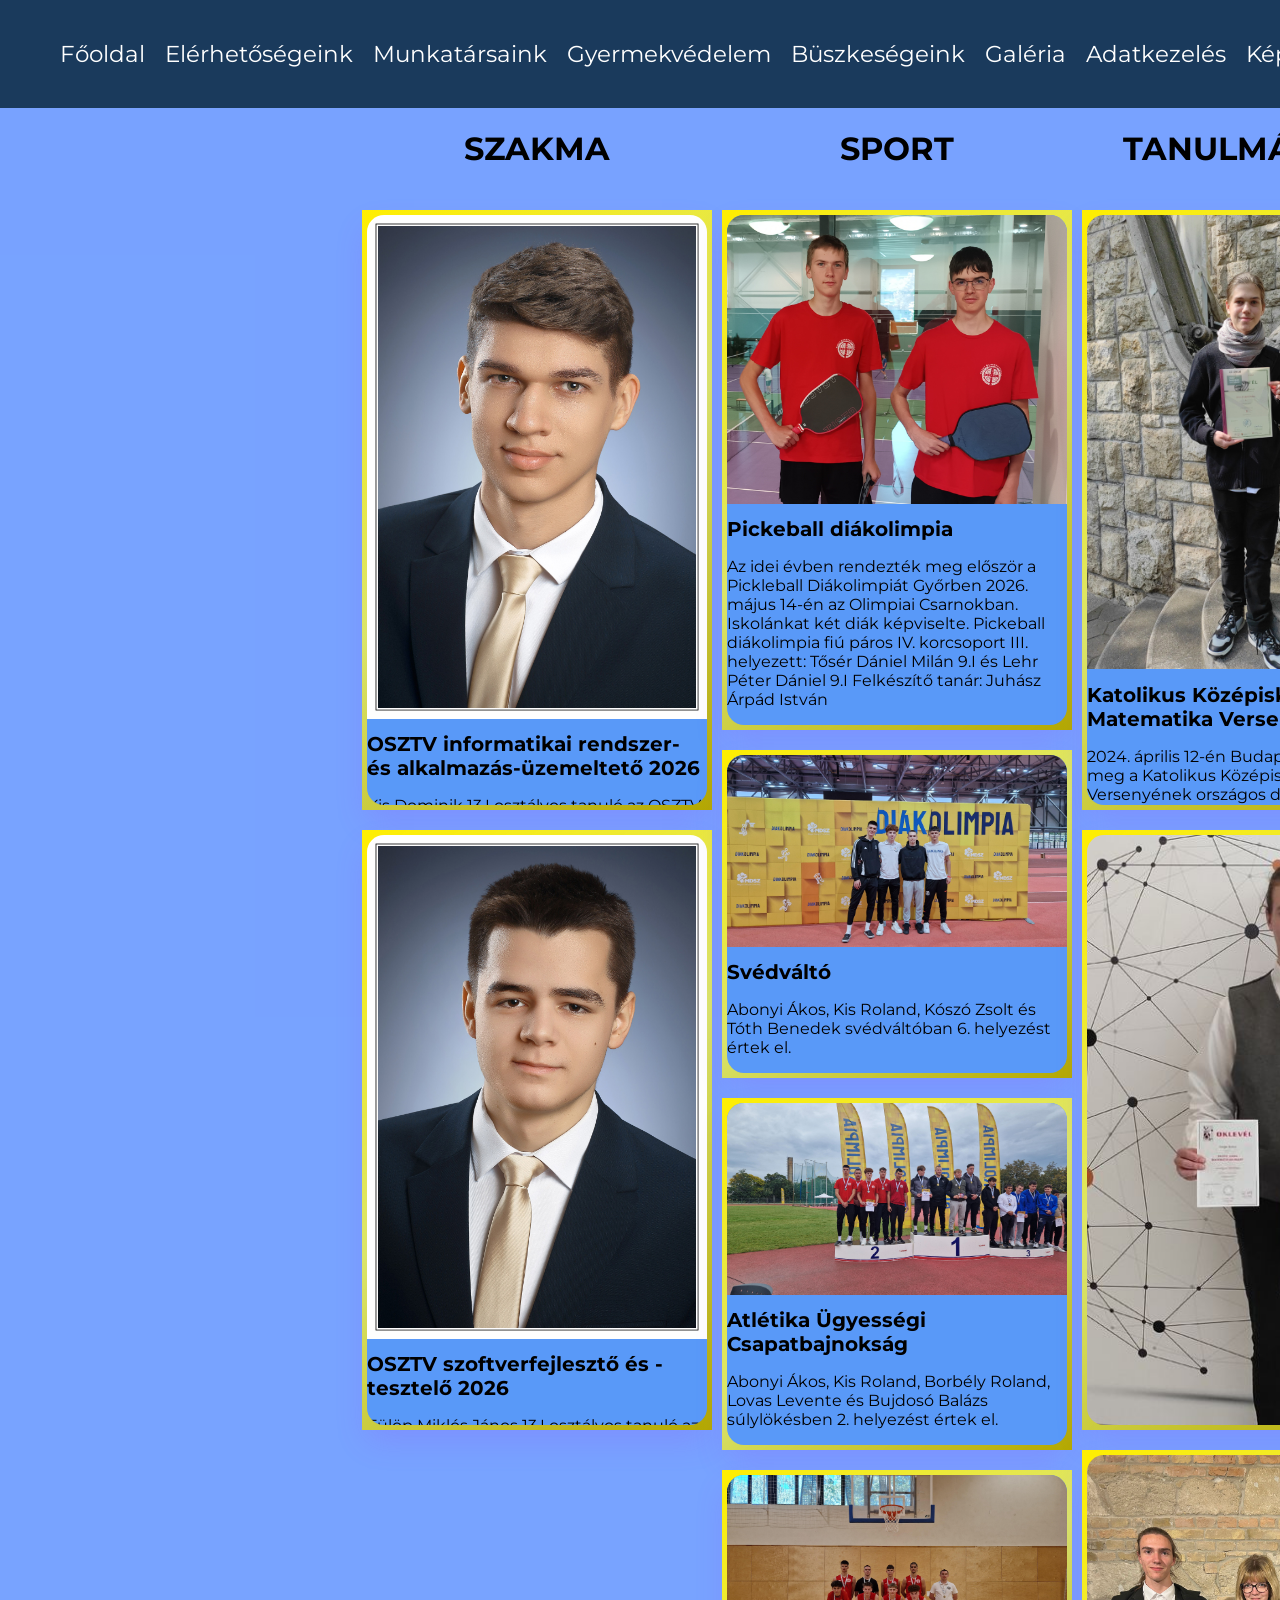
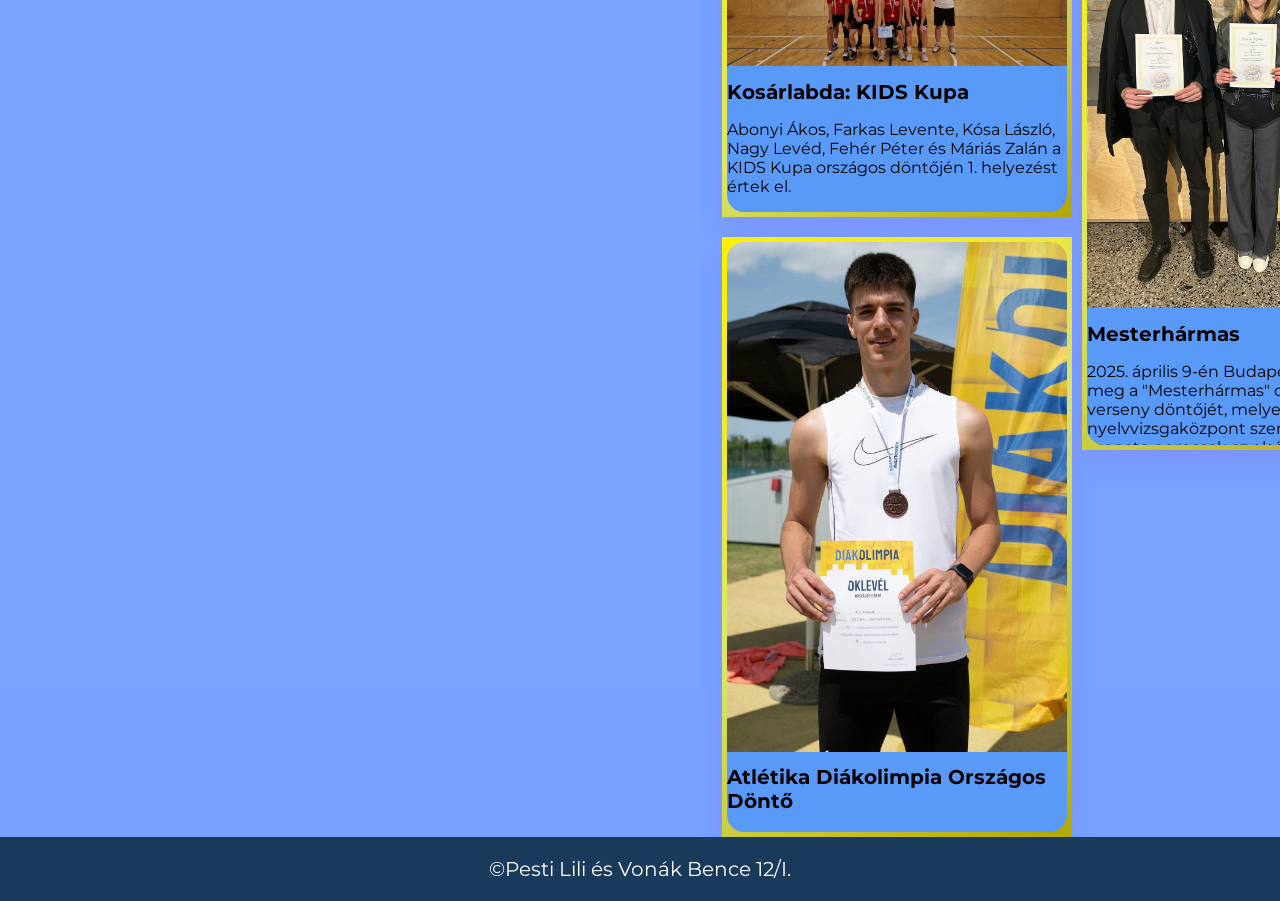
<file: büszkeségeink.html>
<!DOCTYPE html>
<html lang="hu">
<head>
    <meta charset="UTF-8">
    <meta name="viewport" content="width=device-width, initial-scale=1.0">
    <link rel="stylesheet" href="index.css">
    <title>PG - Büszkeségeink</title>
</head>
<body>
    <div id="biggest-container2">
        <nav>
            <a href="index.html">Főoldal</a>
            <a href="elérhetőségek.html">Elérhetőségeink</a>
            <a href="munkatársaink.html">Munkatársaink</a>
            <a href="gyermekvédelem.html">Gyermekvédelem</a>
            <a href="büszkeségeink.html">Büszkeségeink</a>
            <a href="galéria.html">Galéria</a>
            <a href="Adatkezelés.html">Adatkezelés</a>
            <a href="képzések.html">Képzések</a>
            <a href="diákoknak.html">Diákoknak</a>
            <div class="dropdown">
                <a class="dropbtn">Dokumentumok</a> 
                <div class="dropdown-content">
                <a href="dokumentumok1.html">Közzétételi lista</a>
                <a href="dokumentumok2.html">Letölthető dokumentumok</a>
                <a href="dokumentumok3.html">Közösségi szolgálat</a>
                <a href="dokumentumok4.html">Érettségi</a>
                </div>
        </nav>
        <main>
<div id="buszkeseg_container">
<div class="container_flex">
    <h1 style="text-align: center;"> SZAKMA </h1>
    <div class="card_2">
<div class="card__content">
<img src="kepek/KisDominik.jpg" alt="KisDominik13.I">
<h1>OSZTV informatikai rendszer- és alkalmazás-üzemeltető 2026</h1>
<p>Kis Dominik 13.I osztályos tanuló az OSZTV versenyen informatikai rendszer- és alkalmazás-üzemeltető kategóriában országos 1. helyezést ért el.</p>
</div>
</div>


<div class="card_2">
<div class="card__content">
<img src="kepek/FülöpMiklós.jpg" alt="">
<h1>OSZTV szoftverfejlesztő és -tesztelő 2026</h1>
<p>Fülöp Miklós János 13.I osztályos tanuló az OSZTV versenyen szoftverfejlesztő és -tesztelő kategóriában országos 3. helyezést ért el.</p>
</div>
</div>
</div>


<div class="container_flex">
    <h1 style="text-align: center;">SPORT</h1>
<div class="card_2">
<div class="card__content">
<img src="kepek/tesi_diakolimpia_2026_3.jpg" alt="">
    <h1>Pickeball diákolimpia
</h1>
<p>Az idei évben rendezték meg először a Pickleball Diákolimpiát Győrben 2026. május 14-én az Olimpiai Csarnokban. Iskolánkat két diák képviselte.
Pickeball diákolimpia fiú páros IV. korcsoport III. helyezett:
Tősér Dániel Milán 9.I és Lehr Péter Dániel 9.I
Felkészítő tanár: Juhász Árpád István</p>
</div>
</div>

<div class="card_2">
<div class="card__content">
<img src="kepek/tesi_diakolimpia_2026_2.jpg" alt="" >
<h1>Svédváltó</h1>
<p>Abonyi Ákos, Kis Roland, Kószó Zsolt és Tóth Benedek svédváltóban 6. helyezést értek el.</p>
</div>
</div>


<div class="card_2">
<div class="card__content">
<img src="kepek/tesi_atletika_2026.jpg" alt="">
<h1>Atlétika Ügyességi Csapatbajnokság</h1>
<p>Abonyi Ákos, Kis Roland, Borbély Roland, Lovas Levente és Bujdosó Balázs súlylökésben 2. helyezést értek el.</p>
</div>
</div>

<div class="card_2">
<div class="card__content">
<img src="kepek/tesi_kosar_2026.jpg" alt="">
<h1>Kosárlabda: KIDS Kupa</h1>
<p>Abonyi Ákos, Farkas Levente, Kósa László, Nagy Levéd, Fehér Péter és Máriás Zalán a KIDS Kupa országos döntőjén 1. helyezést értek el.</p>
</div>
</div>

<div class="card_2">
<div class="card__content">
<img src="kepek/tesi_diakolimpia_2026.jpg" alt="">
<h1>Atlétika Diákolimpia Országos Döntő</h1>
<p>Kis Roland 11.C osztályos tanuló az Atlétika Diákolimpián 110 méter gátfutásban 3. helyezést ért el.</p>
</div>
</div>
</div>


<div class="container_flex">
<h1 style="text-align: center;">TANULMÁNYOK</h1>
<div class="card_2">
<div class="card__content">
<img src="kepek/mat_kkmv_2024.jpg" alt="">
<h1>Katolikus Középiskolák Matematika Versenye</h1>
<p>2024. április 12-én Budapesten rendezték meg a Katolikus Középiskolák Matematika Versenyének országos döntőjét, ahol Jóna Gábor Péter 9.I osztályos tanulónk 8. helyezést ért el.
Felkészítő tanára:  Csenkiné Zatykó Helga</p>
</div>
</div>
<div class="card_2">
<div class="card__content">
<img src="kepek/mat_zrinyi_2024_b.jpg" alt="">
<h1>Zrínyi Ilona Matematikaverseny</h1>
<p>A kecskeméti Matematikában Tehetséges Gyermekekért Alapítvány 34. alkalommal hirdette meg a Zrínyi Ilona Matematikaversenyt. Varga Bence 11.A osztályos tanuló országos IV. helyezést ért el a technikumi kategóriában.

Köszönjük Csenkiné Zatykó Helga felkészítő munkáját!</p>
</div>
</div>
<div class="card_2">
<div class="card__content">
<img src="kepek/angol_mester_2025.jpg" alt="">
<h1>Mesterhármas</h1>
<p>2025. április 9-én Budapesten rendezték meg a "Mesterhármas" országos nyelvi verseny döntőjét, melyet az Euroexam nyelvvizsgaközpont szervezett. Iskolánk csapata nemcsak az első helyet szerezte meg a több, mint ezer csapat közül, hanem elnyerte a „Legjobb egyházi fenntartású intézmény csapata” különdíjat is.

A csapat tagjai: Palotás Boglárka (9.D), Gondi Zsolt (10.D), Molnár Holló (10.D).

Felkészítő tanár: Maróthy Ádám </p>
</div>
</div>
</div>
</div>

        
</div>


        </main>
        <footer>&copy;Pesti Lili és Vonák Bence 12/I.</footer>
    </div>
</body>
<script src="responsive-nav.js"></script>
</html>
</file>
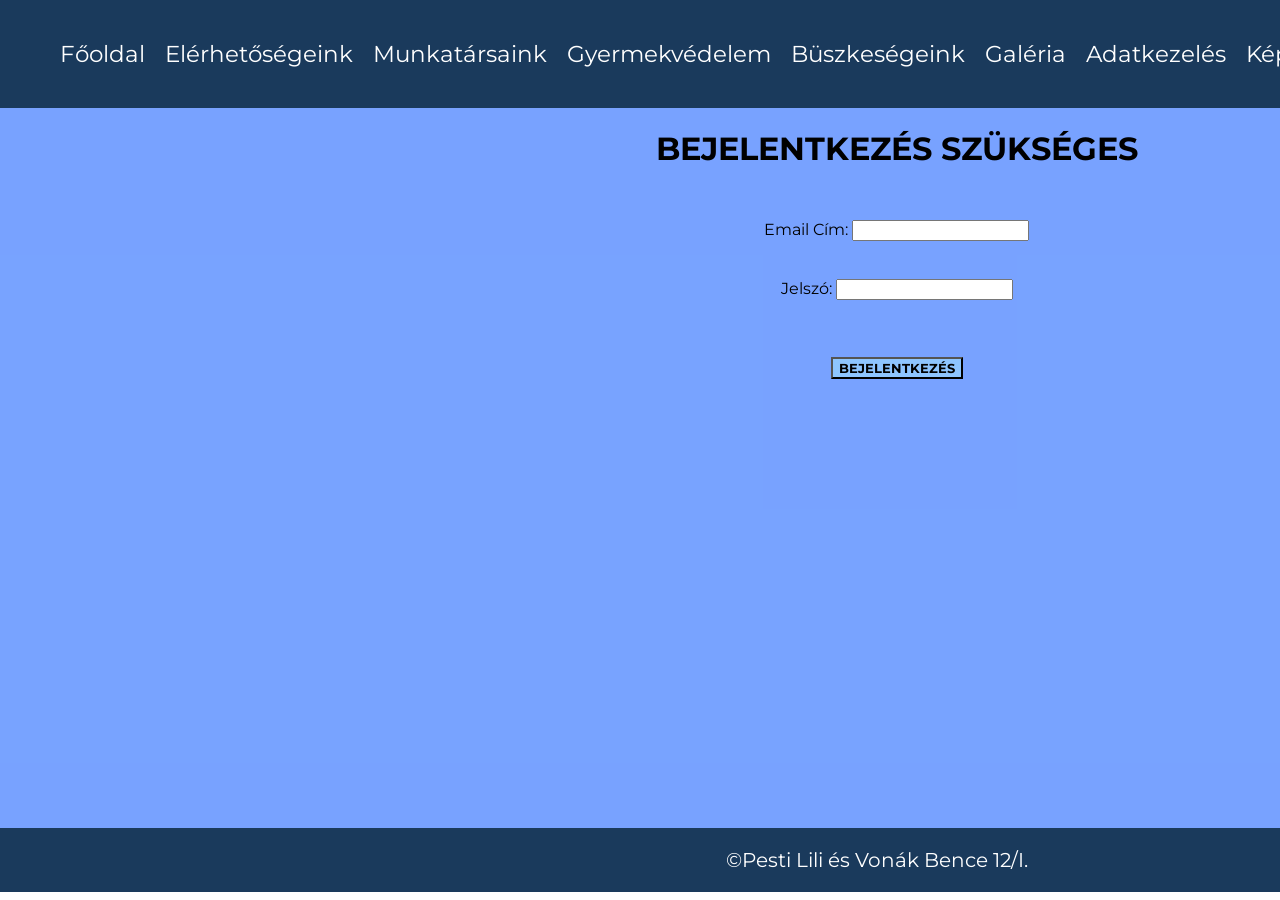
<file: diákoknak.html>
<!DOCTYPE html>
<html lang="hu">
<head>
    <meta charset="UTF-8">
    <meta name="viewport" content="width=device-width, initial-scale=1.0">
    <link rel="stylesheet" href="index.css">
    <title>PG - Diákoknak</title>
</head>
<body>
    <div id="biggest-container2">
        <nav>
            <a href="index.html">Főoldal</a>
            <a href="elérhetőségek.html">Elérhetőségeink</a>
            <a href="munkatársaink.html">Munkatársaink</a>
            <a href="gyermekvédelem.html">Gyermekvédelem</a>
            <a href="büszkeségeink.html">Büszkeségeink</a>
            <a href="galéria.html">Galéria</a>
            <a href="Adatkezelés.html">Adatkezelés</a>
            <a href="képzések.html">Képzések</a>
            <a href="diákoknak.html">Diákoknak</a>
            <div class="dropdown">
                <a class="dropbtn">Dokumentumok</a> 
                <div class="dropdown-content">
                <a href="dokumentumok1.html">Közzétételi lista</a>
                <a href="dokumentumok2.html">Letölthető dokumentumok</a>
                <a href="dokumentumok3.html">Közösségi szolgálat</a>
                <a href="dokumentumok4.html">Érettségi</a>
                </div>
        </nav>
        <main>
            <h1 style="text-align: center; font-weight: bold;">BEJELENTKEZÉS SZÜKSÉGES</h1>
            <form method="get" style="text-align: center;" action="diákoknak.html">
                <label for="EMAIL">Email Cím:</label>
                <input type="email" name="EMAIL" id="EMAIL">
                <br>
                <br>
                <br>
                <label for="jelsz">Jelszó:</label>
                <input type="password" name="jelsz" id="jelsz">
                <br>
                <br>
                <br>
                <br>
                <input type="submit" value="BEJELENTKEZÉS" style="font-family: Montserrat, sans-serif; background-color: #8ec5ff; font-weight: bold;" id="skibidi">
                <br>
                <br>
                <br>
                <br>
            </form>
            


            
        </main>
        <footer>&copy;Pesti Lili és Vonák Bence 12/I.</footer>
    </div>
    
</body>
<script src="diakoknak.js"></script>
<script src="responsive-nav.js"></script>
</html>
</file>
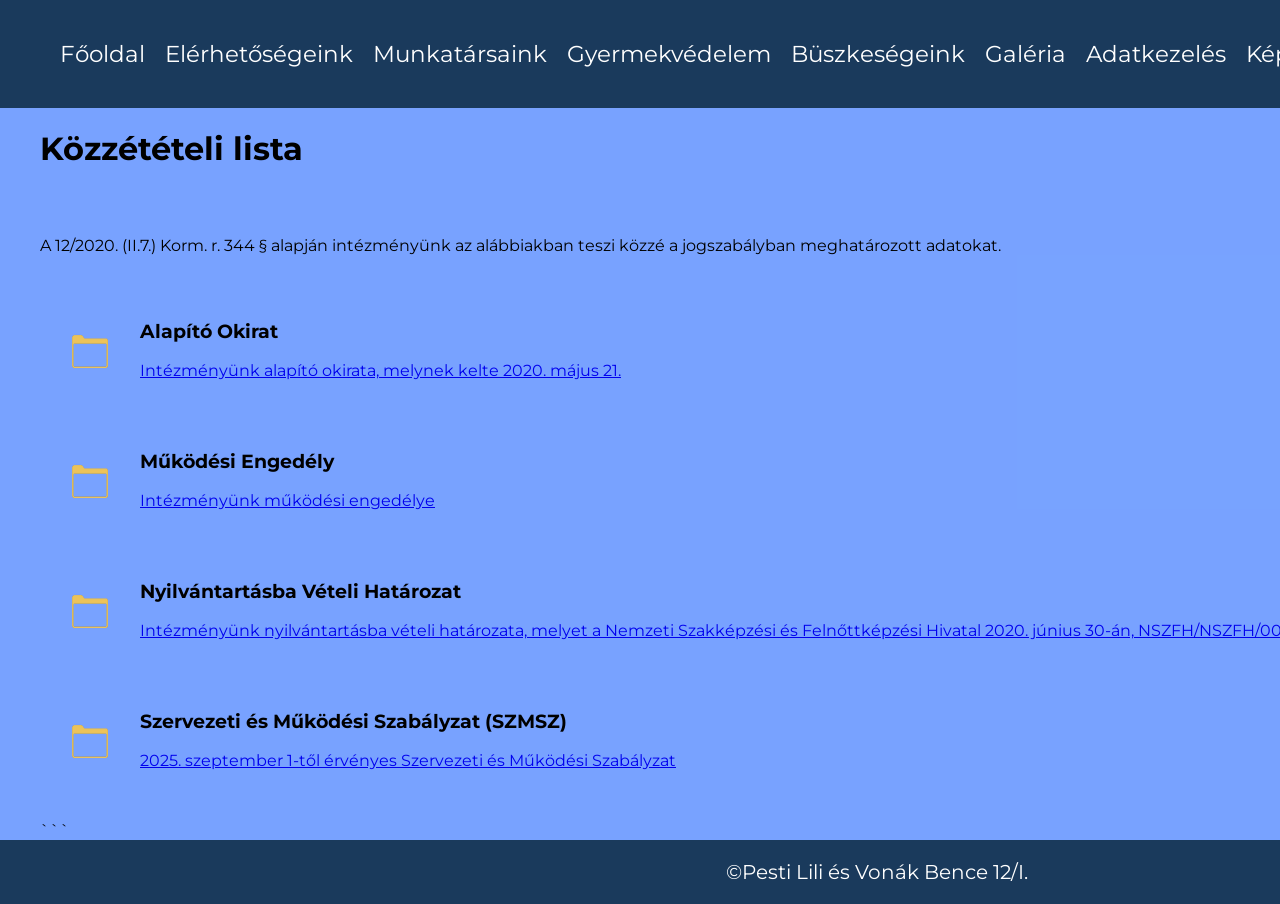
<file: dokumentumok1.html>
<!DOCTYPE html>
<html lang="hu">
<head>
    <meta charset="UTF-8">
    <meta name="viewport" content="width=device-width, initial-scale=1.0">
    <link rel="stylesheet" href="index.css">
    <title>PG - Dokumentumok</title>
</head>
<body>
    <div id="biggest-container2">
        <nav>
            <a href="index.html">Főoldal</a>
            <a href="elérhetőségek.html">Elérhetőségeink</a>
            <a href="munkatársaink.html">Munkatársaink</a>
            <a href="gyermekvédelem.html">Gyermekvédelem</a>
            <a href="büszkeségeink.html">Büszkeségeink</a>
            <a href="galéria.html">Galéria</a>
            <a href="Adatkezelés.html">Adatkezelés</a>
            <a href="képzések.html">Képzések</a>
            <a href="diákoknak.html">Diákoknak</a>
            <div class="dropdown">
                <a class="dropbtn">Dokumentumok</a> 
                <div class="dropdown-content">
                <a href="dokumentumok1.html">Közzétételi lista</a>
                <a href="dokumentumok2.html">Letölthető dokumentumok</a>
                <a href="dokumentumok3.html">Közösségi szolgálat</a>
                <a href="dokumentumok4.html">Érettségi</a>
                </div>
        </nav>
        <main>
            <h1>Közzétételi lista</h1>
            <p>A 12/2020. (II.7.) Korm. r. 344 § alapján intézményünk az alábbiakban teszi közzé a jogszabályban meghatározott adatokat.</p>
            
            <div>
                <img src="file_icon.png" alt="letoltes" style="width: 100px; float: left;">
                <h3>Alapító Okirat</h3>
                <a href="/letoltheto_dokumentumok/Alapító Okirat technikum.pdf" download>
                    Intézményünk alapító okirata, melynek kelte 2020. május 21.
                </a>
            </div>

            <div>
                <img src="file_icon.png" alt="letoltes" style="width: 100px; float: left;">
                <h3>Működési Engedély</h3>
                <a href="/letoltheto_dokumentumok/Mkdsi_engedly_20240624.pdf" download>
                    Intézményünk működési engedélye
                </a>
            </div>

            <div>
                <img src="file_icon.png" alt="letoltes" style="width: 100px; float: left;">
                <h3>Nyilvántartásba Vételi Határozat</h3>
                <a href="/letoltheto_dokumentumok/nyilvántartásba vételi Kiskunfelegyhazi_Szent_Benedek.pdf" download>
                    Intézményünk nyilvántartásba vételi határozata, melyet a Nemzeti Szakképzési és Felnőttképzési Hivatal 2020. június 30-án, NSZFH/NSZFH/008967-50/2020 számon adott ki.
                </a>
            </div>

            <div>
                <img src="file_icon.png" alt="letoltes" style="width: 100px; float: left;">
                <h3>Szervezeti és Működési Szabályzat (SZMSZ)</h3>
                <a href="/letoltheto_dokumentumok/szmsz 20250901.pdf" download>
                    2025. szeptember 1-től érvényes Szervezeti és Működési Szabályzat
                </a>
            </div>
```
        </main>
        <footer>&copy;Pesti Lili és Vonák Bence 12/I.</footer>
    </div>
</body>
<script src="responsive-nav.js"></script>
</html>
</file>
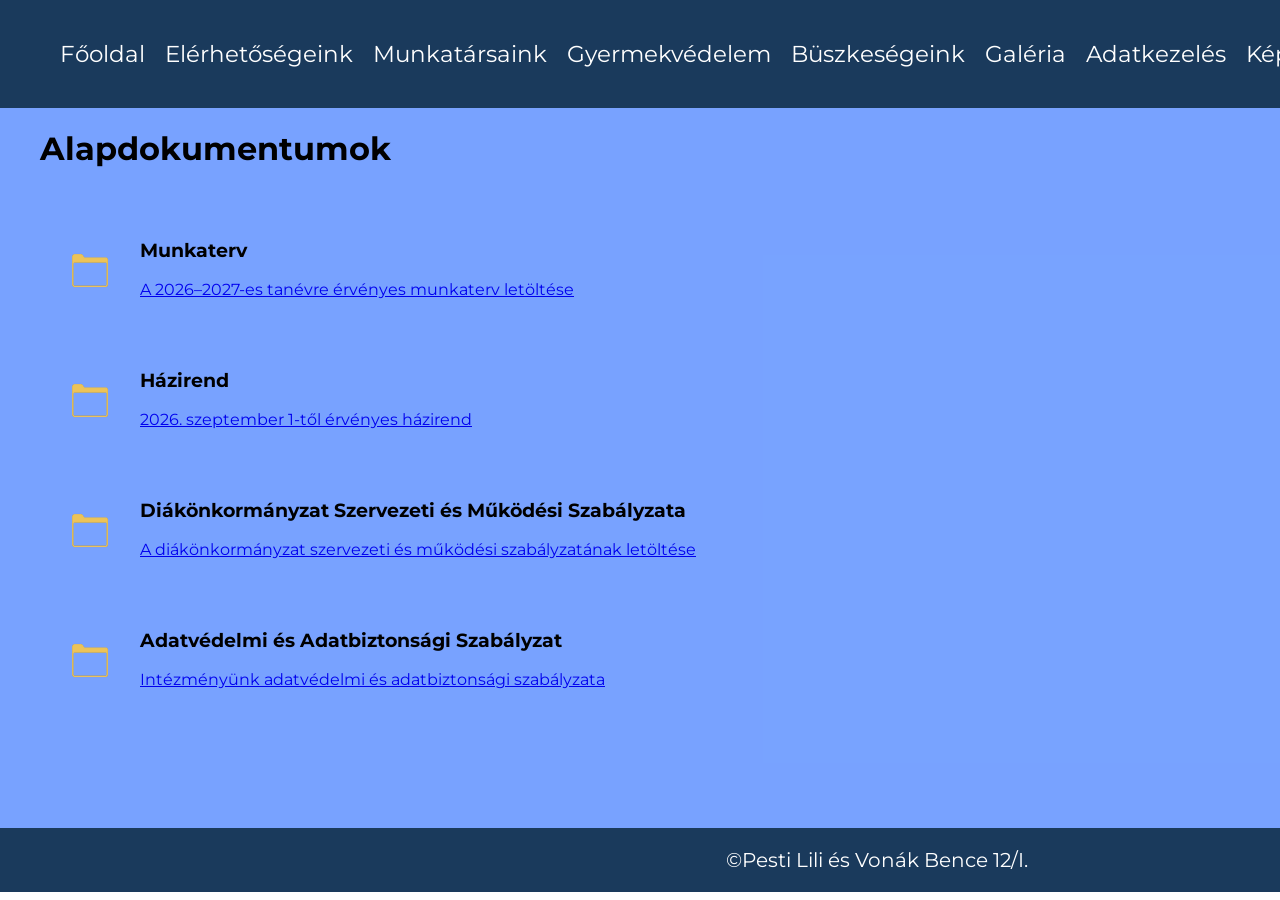
<file: dokumentumok2.html>
<!DOCTYPE html>
<html lang="hu">
<head>
    <meta charset="UTF-8">
    <meta name="viewport" content="width=device-width, initial-scale=1.0">
    <link rel="stylesheet" href="index.css">
    <title>PG - Dokumentumok</title>
</head>
<body>
    <div id="biggest-container2">
        <nav>
            <a href="index.html">Főoldal</a>
            <a href="elérhetőségek.html">Elérhetőségeink</a>
            <a href="munkatársaink.html">Munkatársaink</a>
            <a href="gyermekvédelem.html">Gyermekvédelem</a>
            <a href="büszkeségeink.html">Büszkeségeink</a>
            <a href="galéria.html">Galéria</a>
            <a href="Adatkezelés.html">Adatkezelés</a>
            <a href="képzések.html">Képzések</a>
            <a href="diákoknak.html">Diákoknak</a>
            <div class="dropdown">
                <a class="dropbtn">Dokumentumok</a> 
                <div class="dropdown-content">
                <a href="dokumentumok1.html">Közzétételi lista</a>
                <a href="dokumentumok2.html">Letölthető dokumentumok</a>
                <a href="dokumentumok3.html">Közösségi szolgálat</a>
                <a href="dokumentumok4.html">Érettségi</a>
                </div>
        </nav>
        <main>
            <h1>Alapdokumentumok</h1>
            
            <div>
                <img src="file_icon.png" alt="letoltes" style="width: 100px; float: left;">
                <h3>Munkaterv</h3>
                <a href="/letoltheto_dokumentumok/2026-2027 munkaterv.pdf" download>
                    A 2026–2027-es tanévre érvényes munkaterv letöltése
                </a>
            </div>

            <div>
                <img src="file_icon.png" alt="letoltes" style="width: 100px; float: left;">
                <h3>Házirend</h3>
                <a href="/letoltheto_dokumentumok/házirend 20260901-től.pdf" download>
                    2026. szeptember 1-től érvényes házirend
                </a>
            </div>

            <div>
                <img src="file_icon.png" alt="letoltes" style="width: 100px; float: left;">
                <h3>Diákönkormányzat Szervezeti és Működési Szabályzata</h3>
                <a href="/letoltheto_dokumentumok/DÖK SZMSZ.pdf" download>
                    A diákönkormányzat szervezeti és működési szabályzatának letöltése
                </a>
            </div>

            <div>
                <img src="file_icon.png" alt="letoltes" style="width: 100px; float: left;">
                <h3>Adatvédelmi és Adatbiztonsági Szabályzat</h3>
                <a href="/letoltheto_dokumentumok/Adatvédelmi és adatbiztonsági szabályzat 2025.pdf" download>
                    Intézményünk adatvédelmi és adatbiztonsági szabályzata
                </a>
            </div>

        </main>
        <footer>&copy;Pesti Lili és Vonák Bence 12/I.</footer>
    </div>
</body>
<script src="responsive-nav.js"></script>
</html>
</file>
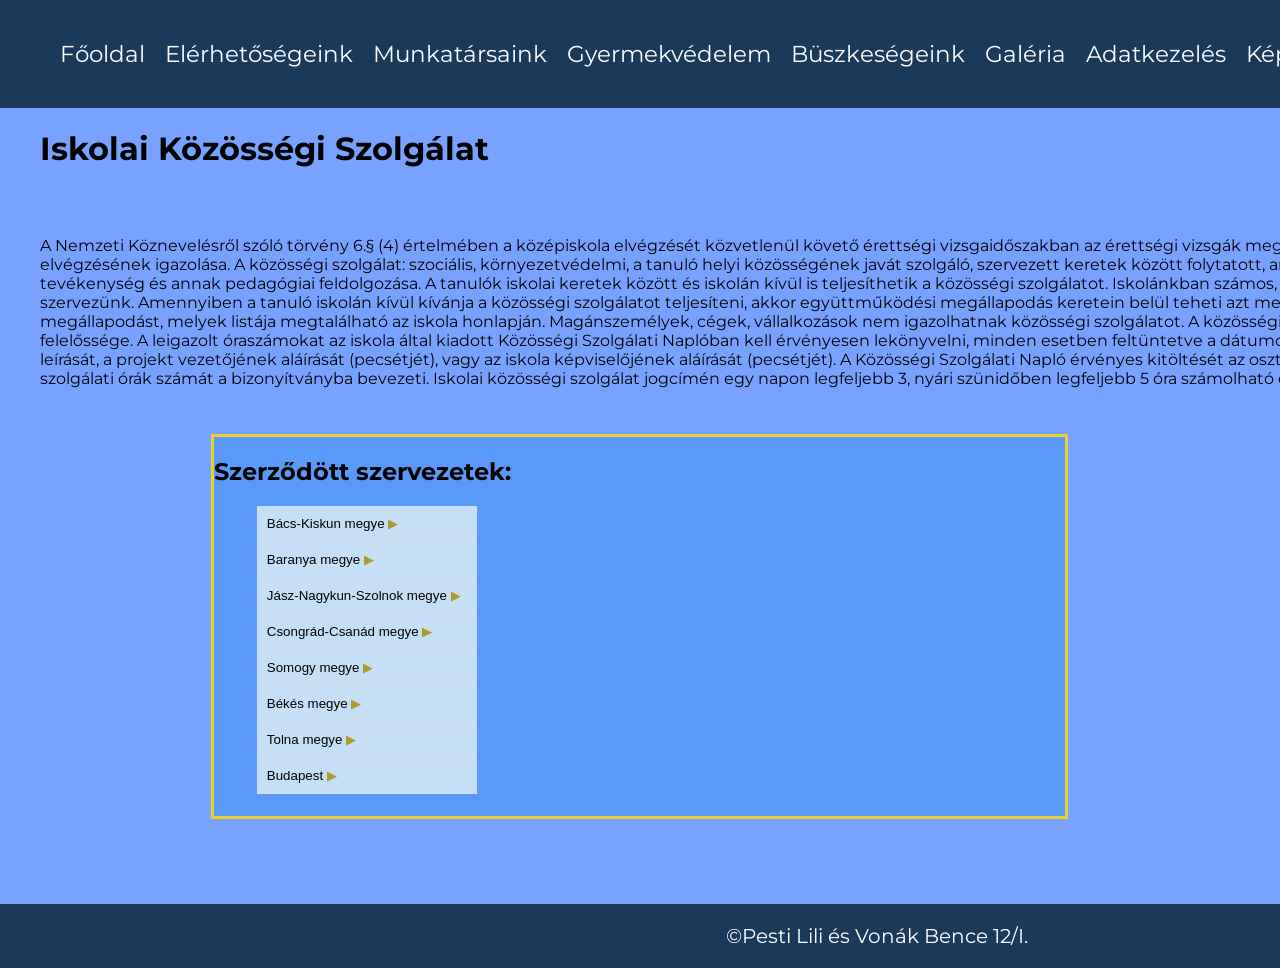
<file: dokumentumok3.html>
<!DOCTYPE html>
<html lang="hu">
<head>
    <meta charset="UTF-8">
    <meta name="viewport" content="width=device-width, initial-scale=1.0">
    <link rel="stylesheet" href="index.css">
    <title>PG - Dokumentumok</title>
</head>
<body>
    <div id="biggest-container2">
        <nav>
            <a href="index.html">Főoldal</a>
            <a href="elérhetőségek.html">Elérhetőségeink</a>
            <a href="munkatársaink.html">Munkatársaink</a>
            <a href="gyermekvédelem.html">Gyermekvédelem</a>
            <a href="büszkeségeink.html">Büszkeségeink</a>
            <a href="galéria.html">Galéria</a>
            <a href="Adatkezelés.html">Adatkezelés</a>
            <a href="képzések.html">Képzések</a>
            <a href="diákoknak.html">Diákoknak</a>
            <div class="dropdown">
                <a class="dropbtn">Dokumentumok</a> 
                <div class="dropdown-content">
                <a href="dokumentumok1.html">Közzétételi lista</a>
                <a href="dokumentumok2.html">Letölthető dokumentumok</a>
                <a href="dokumentumok3.html">Közösségi szolgálat</a>
                <a href="dokumentumok4.html">Érettségi</a>
                </div>
        </nav>
        <main>
            <h1>Iskolai Közösségi Szolgálat</h1>
            <p>A Nemzeti Köznevelésről szóló törvény 6.§ (4) értelmében a középiskola elvégzését közvetlenül követő érettségi vizsgaidőszakban az érettségi vizsgák megkezdésének feltétele ötven óra közösségi szolgálat elvégzésének igazolása. A közösségi szolgálat: szociális, környezetvédelmi, a tanuló helyi közösségének javát szolgáló, szervezett keretek között folytatott, anyagi érdektől független, egyéni vagy csoportos tevékenység és annak pedagógiai feldolgozása. A tanulók iskolai keretek között és iskolán kívül is teljesíthetik a közösségi szolgálatot. Iskolánkban számos, a közösségi szolgálat teljesítésére alkalmas tevékenységet szervezünk. Amennyiben a tanuló iskolán kívül kívánja a közösségi szolgálatot teljesíteni, akkor együttműködési megállapodás keretein belül teheti azt meg. Intézményünk számos alapítvánnyal, szervezettel kötött megállapodást, melyek listája megtalálható az iskola honlapján. Magánszemélyek, cégek, vállalkozások nem igazolhatnak közösségi szolgálatot. A közösségi szolgálat elvégzésének adminisztráltatása a tanuló felelőssége. A leigazolt óraszámokat az iskola által kiadott Közösségi Szolgálati Naplóban kell érvényesen lekönyvelni, minden esetben feltüntetve a dátumot, az órák számát, a projekt megnevezését, az élmények leírását, a projekt vezetőjének aláírását (pecsétjét), vagy az iskola képviselőjének aláírását (pecsétjét). A Közösségi Szolgálati Napló érvényes kitöltését az osztályfőnök ellenőrzi és tanév végén a teljesített közösségi szolgálati órák számát a bizonyítványba bevezeti. Iskolai közösségi szolgálat jogcímén egy napon legfeljebb 3, nyári szünidőben legfeljebb 5 óra számolható el (hétköznapokon és hétvégéken egyaránt).</p>
            
            <div id="dokumentumok3">
                <h2>Szerződött szervezetek:</h2>
                <div id="szerzodesek_lista" class="harom-oszlop">
                    <div id="megye_lista" class="oszlop"></div>
                    <div id="telepules_lista" class="oszlop"></div>
                    <div id="helyszin_lista" class="oszlop"></div>
                </div>
            </div>
            
        </main>
        <footer>&copy;Pesti Lili és Vonák Bence 12/I.</footer>
    </div>
</body>
<script type="module" src="szerzodesek.js"></script>
<script src="responsive-nav.js"></script>
</html>
</file>
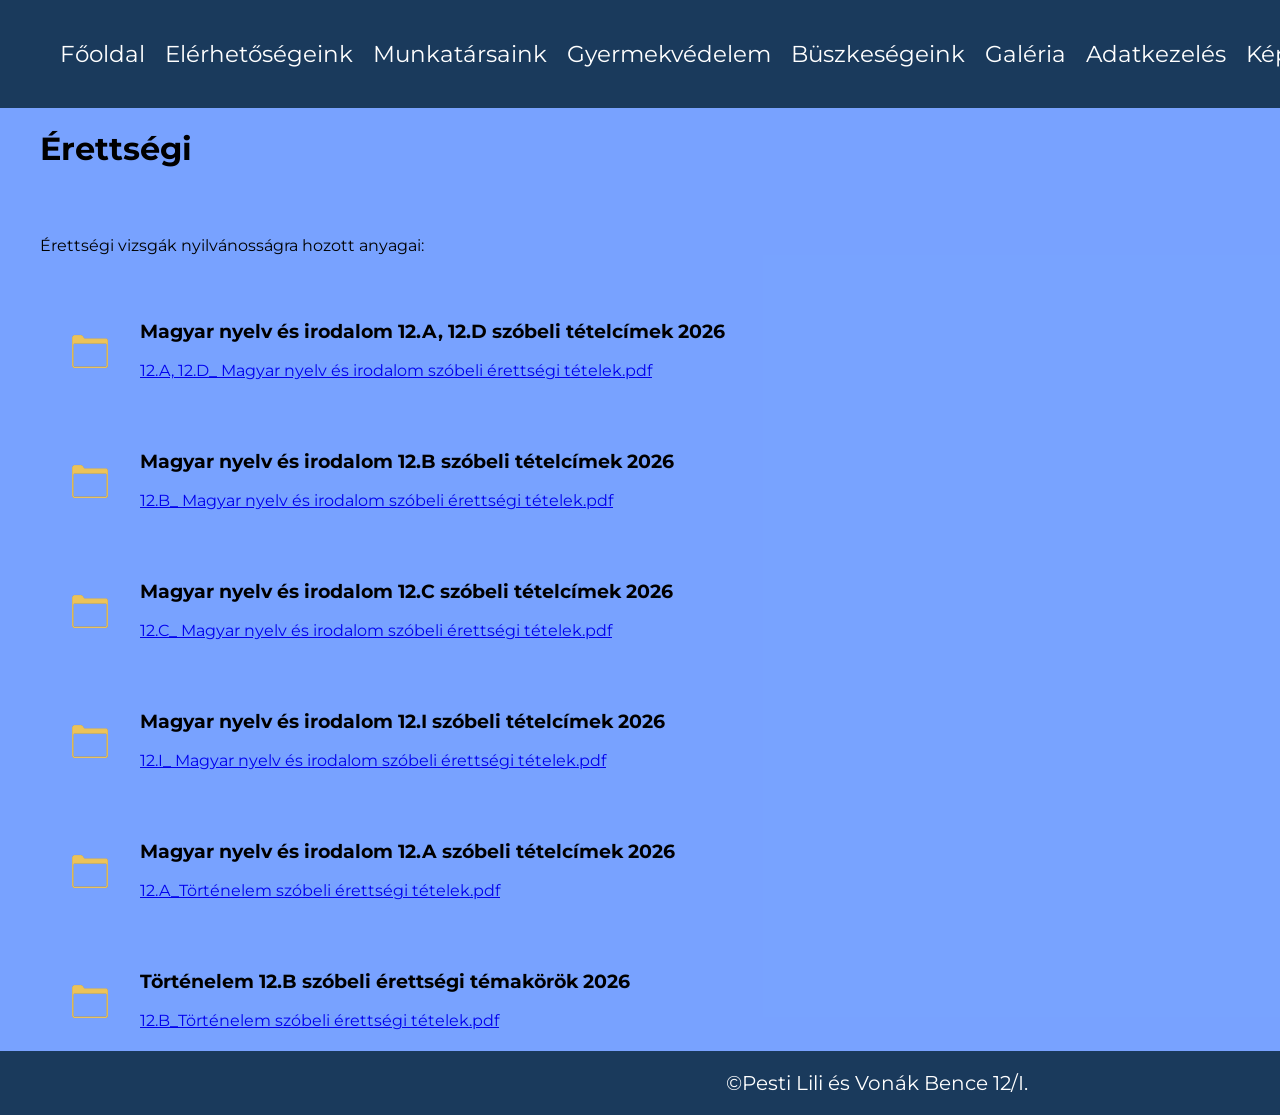
<file: dokumentumok4.html>
<!DOCTYPE html>
<html lang="hu">
<head>
    <meta charset="UTF-8">
    <meta name="viewport" content="width=device-width, initial-scale=1.0">
    <link rel="stylesheet" href="index.css">
    <title>PG - Dokumentumok</title>
</head>
<body>
    <div id="biggest-container2">
        <nav>
            <a href="index.html">Főoldal</a>
            <a href="elérhetőségek.html">Elérhetőségeink</a>
            <a href="munkatársaink.html">Munkatársaink</a>
            <a href="gyermekvédelem.html">Gyermekvédelem</a>
            <a href="büszkeségeink.html">Büszkeségeink</a>
            <a href="galéria.html">Galéria</a>
            <a href="Adatkezelés.html">Adatkezelés</a>
            <a href="képzések.html">Képzések</a>
            <a href="diákoknak.html">Diákoknak</a>
            <div class="dropdown">
                <a class="dropbtn">Dokumentumok</a> 
                <div class="dropdown-content">
                <a href="dokumentumok1.html">Közzétételi lista</a>
                <a href="dokumentumok2.html">Letölthető dokumentumok</a>
                <a href="dokumentumok3.html">Közösségi szolgálat</a>
                <a href="dokumentumok4.html">Érettségi</a>
                </div>
        </nav>
        <main>
            <h1>Érettségi</h1>
            <p>Érettségi vizsgák nyilvánosságra hozott anyagai:</p>
            <div>
                <img src="file_icon.png" alt="letoltes" style="width: 100px; float: left;">
                <h3>Magyar nyelv és irodalom 12.A, 12.D szóbeli tételcímek 2026</h3>
                <a href="/letoltheto_dokumentumok/12.A, 12.D_ Magyar nyelv és irodalom szóbeli érettségi tételek.pdf" download>
                    12.A, 12.D_ Magyar nyelv és irodalom szóbeli érettségi tételek.pdf
                </a>
            </div>

            <div>
                <img src="file_icon.png" alt="letoltes" style="width: 100px; float: left;">
                <h3>Magyar nyelv és irodalom 12.B szóbeli tételcímek 2026</h3>
                <a href="/letoltheto_dokumentumok/12.B_ Magyar nyelv és irodalom szóbeli érettségi tételek.pdf" download>
                    12.B_ Magyar nyelv és irodalom szóbeli érettségi tételek.pdf
                </a>
            </div>

            <div>
                <img src="file_icon.png" alt="letoltes" style="width: 100px; float: left;">
                <h3>Magyar nyelv és irodalom 12.C szóbeli tételcímek 2026</h3>
                <a href="/letoltheto_dokumentumok/12.C_ Magyar nyelv és irodalom szóbeli érettségi tételek.pdf" download>
                    12.C_ Magyar nyelv és irodalom szóbeli érettségi tételek.pdf
                </a>
            </div>

            <div>
                <img src="file_icon.png" alt="letoltes" style="width: 100px; float: left;">
                <h3>Magyar nyelv és irodalom 12.I szóbeli tételcímek 2026</h3>
                <a href="/letoltheto_dokumentumok/12.I_ Magyar nyelv és irodalom szóbeli érettségi tételek.pdf" download>
                    12.I_ Magyar nyelv és irodalom szóbeli érettségi tételek.pdf
                </a>
            </div>

            <div>
                <img src="file_icon.png" alt="letoltes" style="width: 100px; float: left;">
                <h3>Magyar nyelv és irodalom 12.A szóbeli tételcímek 2026</h3>
                <a href="/letoltheto_dokumentumok/12.A_Történelem szóbeli érettségi tételek.pdf" download>
                    12.A_Történelem szóbeli érettségi tételek.pdf
                </a>
            </div>

            <div>
                <img src="file_icon.png" alt="letoltes" style="width: 100px; float: left;">
                <h3>Történelem 12.B szóbeli érettségi témakörök 2026</h3>
                <a href="/letoltheto_dokumentumok/12.B_Történelem szóbeli érettségi tételek.pdf" download>
                    12.B_Történelem szóbeli érettségi tételek.pdf
                </a>
            </div>
        </main>
        <footer>&copy;Pesti Lili és Vonák Bence 12/I.</footer>
    </div>
</body>
<script src="responsive-nav.js"></script>
</html>
</file>
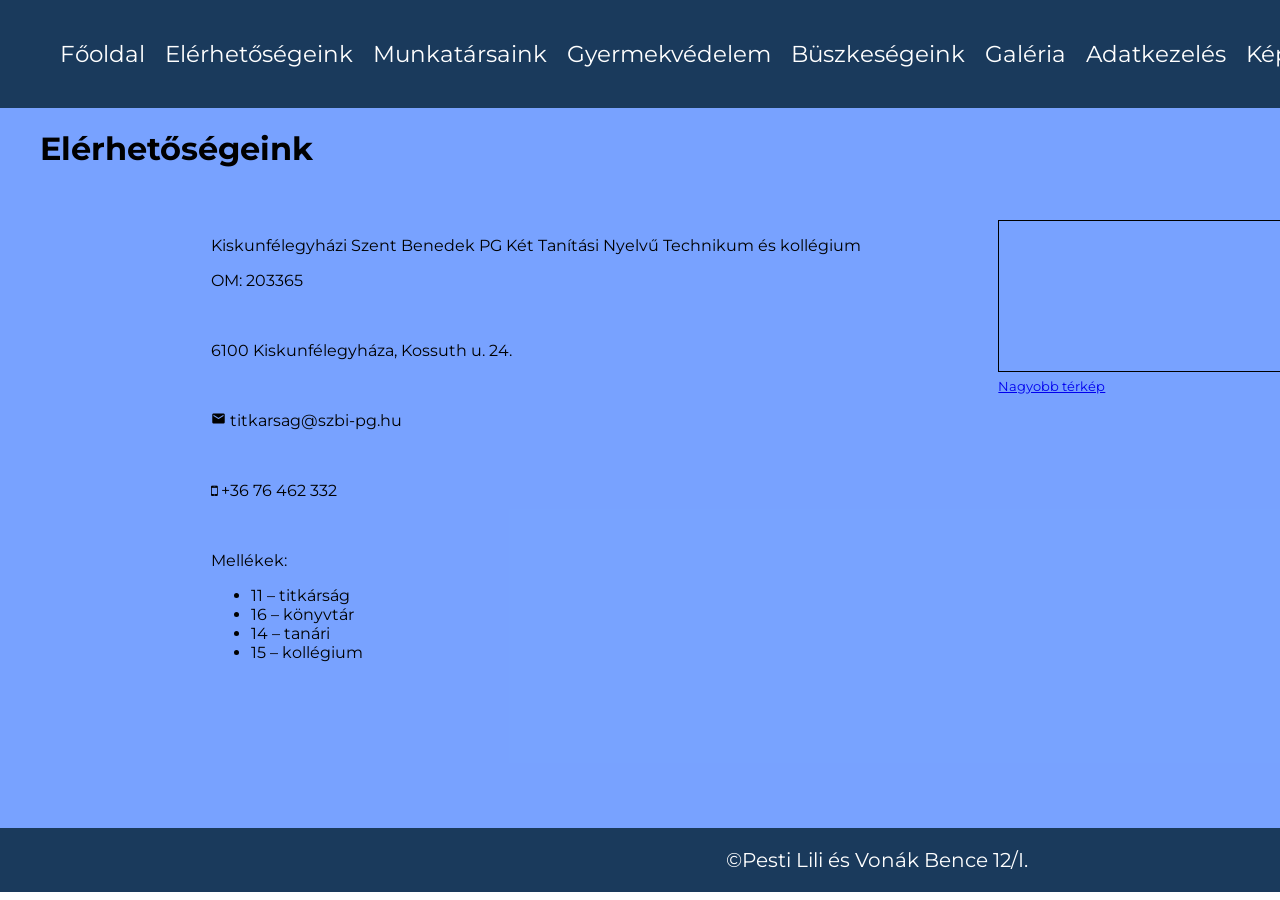
<file: elérhetőségek.html>
<!DOCTYPE html>
<html lang="hu">
<head>
    <meta charset="UTF-8">
    <meta name="viewport" content="width=device-width, initial-scale=1.0">
    <link href="https://fonts.googleapis.com/icon?family=Material+Icons" rel="stylesheet">
    <link rel="stylesheet" href="https://cdnjs.cloudflare.com/ajax/libs/font-awesome/4.7.0/css/font-awesome.min.css">
    <title>PG - Elérhetőségeink</title>
    <link rel="stylesheet" href="index.css">
</head>
<body>
    <div id="biggest-container2">
        <nav>
            <a href="index.html">Főoldal</a>
            <a href="elérhetőségek.html">Elérhetőségeink</a>
            <a href="munkatársaink.html">Munkatársaink</a>
            <a href="gyermekvédelem.html">Gyermekvédelem</a>
            <a href="büszkeségeink.html">Büszkeségeink</a>
            <a href="galéria.html">Galéria</a>
            <a href="Adatkezelés.html">Adatkezelés</a>
            <a href="képzések.html">Képzések</a>
            <a href="diákoknak.html">Diákoknak</a>
            <div class="dropdown">
                <a class="dropbtn">Dokumentumok</a> 
                <div class="dropdown-content">
                <a href="dokumentumok1.html">Közzétételi lista</a>
                <a href="dokumentumok2.html">Letölthető dokumentumok</a>
                <a href="dokumentumok3.html">Közösségi szolgálat</a>
                <a href="dokumentumok4.html">Érettségi</a>
                </div>
            </div>
        </nav>
        <main>
            <h1>Elérhetőségeink</h1>
         <div id="ElérhetőségeinkDiv">
        <div>
        <p>Kiskunfélegyházi Szent Benedek PG Két Tanítási  Nyelvű Technikum és kollégium</p>
        <p>OM: 203365</p>
        <br>
        <p>6100 Kiskunfélegyháza, Kossuth u. 24.</p>
        <br>
        <p><i class="material-icons" style="font-size:15px">&#xe0be;</i> titkarsag@szbi-pg.hu</p>
        <br>
        <p><i class="fa" style="font-size:15px">&#xf10b;</i> +36 76 462 332</p>
        <br>
        <p>Mellékek: </p>
        <ul>
            <li>11 – titkárság</li>
            <li>16 – könyvtár</li>
            <li>14 – tanári</li>
            <li>15 – kollégium</li>
        </ul>
        </div>
        <div>
            <iframe width="425" height="350" src="https://www.openstreetmap.org/export/embed?bbox=19.837054610252384%2C46.70779189956184%2C19.841533899307255%2C46.70926327365595&amp;layer=mapnik&amp;marker=46.708527591622506%2C19.839294254779816" style="border: 1px solid black"></iframe><br/><small><a href="https://www.openstreetmap.org/?mlat=46.708528&amp;mlon=19.839294#map=19/46.708528/19.839294">Nagyobb térkép</a></small>
        </div>
    </div>
        </main>
        <footer>&copy;Pesti Lili és Vonák Bence 12/I.</footer>
    </div>
    

</body>
<script src="responsive-nav.js"></script>
</html>
</file>
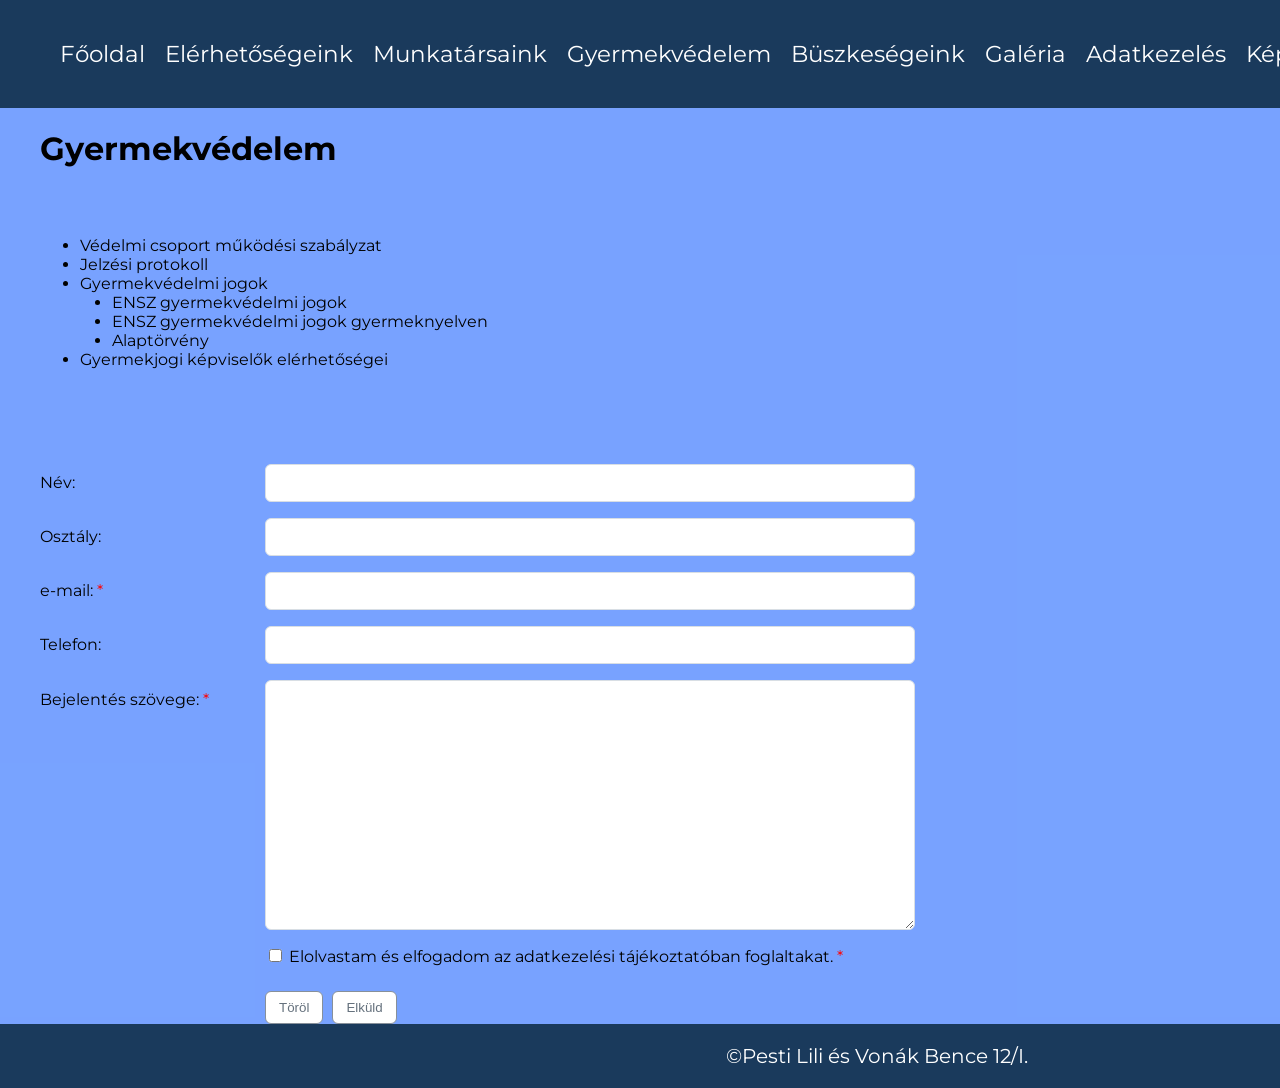
<file: gyermekvédelem.html>
<!DOCTYPE html>
<html lang="hu">
<head>
    <meta charset="UTF-8">
    <meta name="viewport" content="width=device-width, initial-scale=1.0">
    <link href="https://fonts.googleapis.com/icon?family=Material+Icons" rel="stylesheet">
    <link rel="stylesheet" href="https://cdnjs.cloudflare.com/ajax/libs/font-awesome/4.7.0/css/font-awesome.min.css">
    <title>PG - Elérhetőségeink</title>
    <link rel="stylesheet" href="index.css">
</head>
<body>
    <div id="biggest-container2">
        <nav>
            <a href="index.html">Főoldal</a>
            <a href="elérhetőségek.html">Elérhetőségeink</a>
            <a href="munkatársaink.html">Munkatársaink</a>
            <a href="gyermekvédelem.html">Gyermekvédelem</a>
            <a href="büszkeségeink.html">Büszkeségeink</a>
            <a href="galéria.html">Galéria</a>
            <a href="Adatkezelés.html">Adatkezelés</a>
            <a href="képzések.html">Képzések</a>
            <a href="diákoknak.html">Diákoknak</a>
            <div class="dropdown">
                <a class="dropbtn">Dokumentumok</a> 
                <div class="dropdown-content">
                <a href="dokumentumok1.html">Közzétételi lista</a>
                <a href="dokumentumok2.html">Letölthető dokumentumok</a>
                <a href="dokumentumok3.html">Közösségi szolgálat</a>
                <a href="dokumentumok4.html">Érettségi</a>
                </div>
        </nav>
        <main style="height: max-content;">
            <h1>Gyermekvédelem</h1>
    <ul>
        <li>Védelmi csoport működési szabályzat</li>
        <li>Jelzési protokoll</li>
        <li>Gyermekvédelmi jogok</li>
        <li style="margin-left: 2em;">ENSZ gyermekvédelmi jogok</li>
        <li style="margin-left: 2em;">ENSZ gyermekvédelmi jogok gyermeknyelven</li>
        <li style="margin-left: 2em;">Alaptörvény</li>
        <li>Gyermekjogi képviselők elérhetőségei</li>
    </ul>

    <br>

          <form style="width: 900px;">
      
              <div style="display: flex; align-items: center; margin-bottom: 16px;">
                  <label style="width: 225px;">Név:</label>
                  <input type="text"
                      style="width: 650px; height: 38px; border: 1px solid #d8dee4; border-radius: 6px;">
              </div>
      
              <div style="display: flex; align-items: center; margin-bottom: 16px;">
                  <label style="width: 225px;">Osztály:</label>
                  <input type="text"
                      style="width: 650px; height: 38px; border: 1px solid #d8dee4; border-radius: 6px;">
              </div>
      
              <div style="display: flex; align-items: center; margin-bottom: 16px;">
                  <label style="width: 225px;">e-mail: <span style="color:red;">*</span></label>
                  <input type="email"
                      style="width: 650px; height: 38px; border: 1px solid #d8dee4; border-radius: 6px;">
              </div>
      
              <div style="display: flex; align-items: center; margin-bottom: 16px;">
                  <label style="width: 225px;">Telefon:</label>
                  <input type="tel"
                      style="width: 650px; height: 38px; border: 1px solid #d8dee4; border-radius: 6px;">
              </div>
      
              <div style="display: flex; align-items: flex-start; margin-bottom: 16px;">
                  <label style="width: 225px; padding-top: 10px;">
                      Bejelentés szövege: <span style="color:red;">*</span>
                  </label>
                  <textarea
                      style="width: 650px; height: 250px; border: 1px solid #d8dee4; border-radius: 6px; resize: both;"></textarea>
              </div>
      
              <div style="margin-left: 225px; margin-bottom: 25px;">
                  <label>
                      <input type="checkbox">
                      Elolvastam és elfogadom az adatkezelési tájékoztatóban foglaltakat.
                      <span style="color:red;">*</span>
                  </label>
              </div>
      
              <div style="margin-left: 225px;">
                  <button type="reset"
                          style="padding: 8px 13px; background:white; border:1px solid #87909a; border-radius:6px; color:#65717d;">
                      Töröl
                  </button>
      
                  <button type="submit"
                          style="padding: 8px 13px; background:white; border:1px solid #87909a; border-radius:6px; color:#65717d; margin-left:5px;">
                      Elküld
                  </button>
              </div>
      
          </form>
        </main>
        <footer>&copy;Pesti Lili és Vonák Bence 12/I.</footer>
    </div>
    

</body>
<script src="responsive-nav.js"></script>
</html>
</file>
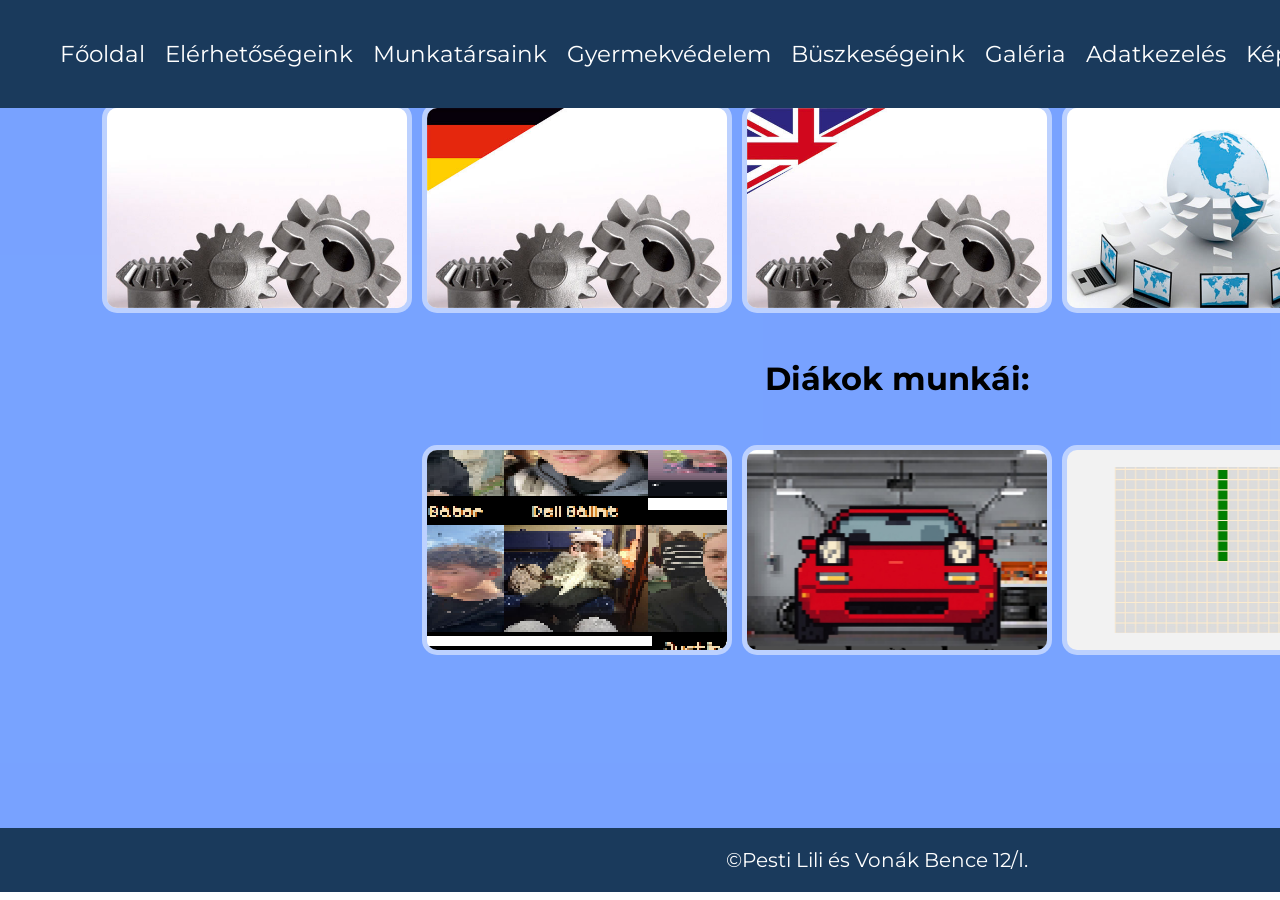
<file: képzések.html>
<!DOCTYPE html>
<html lang="hu">
<head>
    <meta charset="UTF-8">
    <meta name="viewport" content="width=device-width, initial-scale=1.0">
    <link rel="stylesheet" href="index.css">
    <title>Document</title>
</head>
<body>
    <div id="biggest-container2">
        <nav>
            <a href="index.html">Főoldal</a>
            <a href="elérhetőségek.html">Elérhetőségeink</a>
            <a href="munkatársaink.html">Munkatársaink</a>
            <a href="gyermekvédelem.html">Gyermekvédelem</a>
            <a href="büszkeségeink.html">Büszkeségeink</a>
            <a href="galéria.html">Galéria</a>
            <a href="Adatkezelés.html">Adatkezelés</a>
            <a href="képzések.html">Képzések</a>
            <a href="diákoknak.html">Diákoknak</a>
            <div class="dropdown">
                <a class="dropbtn">Dokumentumok</a> 
                <div class="dropdown-content">
                <a href="dokumentumok1.html">Közzétételi lista</a>
                <a href="dokumentumok2.html">Letölthető dokumentumok</a>
                <a href="dokumentumok3.html">Közösségi szolgálat</a>
                <a href="dokumentumok4.html">Érettségi</a>
                </div>
        </nav>
        <main>
            <div class="container_flex2" style="justify-content: center;">
                <div class="card_3">
  <img src ="kepek/gépész_s.jpg" alt="IMAGE HERE">
  <div class="card__content_3">
    <p class="card__title_3">001 - Gépészet Ágazat</p>
    <p class="card__description_3">Képzési idő: 5 év 

Választható idegen nyelv: angol vagy német

 Kinek ajánljuk a képzést? 

Annak,

akit vonz a magas szinten automatizált technológia.
aki szeret szerelni és a szervezési feladatokat is szívesen végzi.
aki szeret alkotni, szerszámokat használni.
aki piacképes szakmát akar szerezni.
akit érdekel a műszaki pálya.
aki szeretne felsőoktatásban is továbbtanulni.
 Iskolánk a 70-es évek óta tekinti szívügyének a gépészet iránt érdeklődő diákok képzését. Az elmúlt majd’ fél évszázad alatt több ezer olyan gépész végzett iskolánkban, akik kiemelkedő tudásukkal értékes munkavállalói lettek a legkülönbözőbb gépipari, termelő vállalatoknak. Kistúlzással nem lehet olyan, a gépészet területén tevékenykedő vállalatot találni ma szűkebb és talán mondható, hogy tágabb környezetünkben sem, ahol legalább egy PG-s öregdiák ne dolgozna. Ez a munkák legnagyobb elismerése. Ma is hittel valljuk, hogy a mai munkaerőpiacon nagy igény mutatkozik a kiemelkedő tudással, műszaki érzékkel rendelkező gépészekre. Iskolánk arra vállalkozik, hogy olyan tudást, szemléletet és gondolkodásmódot ad a diákok kezébe, amelyeknek köszönhetően biztos egzisztenciát tudnak majd teremteni családjuk számára.

Az elmúlt években több nagymértékű fejlesztés valósult meg a tanműhelyben, amelyek mind azt a célt szolgálják, hogy emeljék az elengedhetetlen gyakorlati képzés színvonalát. Számos felújítás, eszközbeszerzés valósult meg, amelyek biztosítják, hogy a PG-t választó diákok magasszintű, a kor kihívásainak megfelelő gyakorlati képzésben részesülnek.

 A képzés szakmai tartalma megegyezik a 0002-es és a 0003-as tanulmányi területek tartalmával, a különbség a nyelvoktatás szintjében van. Ezen a tanulmányi területen valamennyi tantárgyat magyar nyelven tanulnak a diákok. Mivel nyelvtanáraink mind a két tanítási nyelvű, mind az általános képzésben is tanítanak, így ezen a tanulmányi területen is biztosítjuk a középfokú nyelvvizsgára történő felkészítést.

 A 9. és a 10. évfolyamon ágazati alapoktatásban vesz részt a tanuló, aminek az alábbiak a követelményei: egyszerű alkatrészekről készült műszaki rajzokat olvas. A rajzok alapján kiválasztja a gyártáshoz szükséges eszközöket, szerszámokat, gépeket. Gyártási, szerelési sorrendtervet készít. Ezek alapján kézi megmunkálással vagy kisgépekkel egyszerű, fémből készült alkatrészeket gyárt. Az elkészült alkatrészek méreteit mérőeszközökkel ellenőrzi, és a mérést szakszerűen dokumentálja. Műszaki dokumentáció alapján egyszerűbb csavarkötéseket, szegecskötéseket és lágyforrasztással készült kötéseket létesít. Villamos kapcsolási rajz alapján egyszerű villamos áramköröket állít össze, és azokon elvégzi a feszültség, az áramerősség és az ellenállás mérését. Az elvégzett méréseket dokumentálja. Ismeri és használja a hiba-és túláramvédelmi eszközöket. Mechanikus és villamos elemekből álló alkatrészcsoportot szerel össze. Az ágazati alapoktatás ágazati alapvizsgával zárul.

 A tanuló a sikeres ágazati alapvizsgát követően a szakképző intézményben külön felvételi eljárás nélkül folytathatja tanulmányait azzal, hogy az általa választott szakmáról az ágazati alapoktatás során az igazgató által meghatározott időszakon belül kell nyilatkoznia.

 A sikeres ágazati alapvizsgát követően dönt a tanuló, hogy a szakirányú oktatásban melyik szakmát kívánja tanulni a 11-13. évfolyamon.

 Választható szakmák:

Gépgyártás-technológiai technikus (5 0715 10 06)
Gépész technikus (5 0715 10 05) CAD-CAM szakmairánnyal.
A képzés 12. évfolyamán magyar nyelv és irodalom, történelem és matematika tantárgyakból, a 13. évfolyamon idegen nyelv tantárgyból tesznek érettségi vizsgát a diákok. A 13. évfolyamon adnak számot tudásukról a technikusi vizsgán a tanulók, amely egyben emelt szintű érettséginek is megfelel, így többletpontra jogosít fel a felsőfokú felvételi eljárásban.

 A szakképzésbe történő belépés feltételei:

Iskolai előképzettség: Alapfokú iskolai végzettség

Alkalmassági követelmények:

Foglalkozásegészségügyi alkalmassági vizsgálat: szükséges

Pályaalkalmassági vizsgálat: nem szükséges

A tanulmányi terület képzési programja intézményünkben

 A tanulmányi területre vonatkozó központi szabályozók:

Gépgyártástechnológiai technikus (5 0715 10 06): képzési és kimeneti követelmények, programtanterv

Gépész technikus (5 0715 10 05) CAD-CAM szakmairánnyal: képzési és kimeneti követelmények, programtanterv</p>
  </div>
</div><div class="card_3">
  <img src ="kepek/gépész_n.jpg" alt="IMAGE HERE">
  <div class="card__content_3">
    <p class="card__title_3">0002 - Magyar-német két tanítási nyelvű gépészet ágazat nyelvi előkészítő évfolyammal</p>
    <p class="card__description_3">
Képzési idő: 1+5 év

 Kinek ajánljuk a képzést?

Annak,

aki magasszinten kívánja elsajátítani a német nyelvet.
akit vonz a magas szinten automatizált technológia.
aki szeret szerelni és a szervezési feladatokat is szívesen végzi.
aki alaposan meg akarja ismerni a német nyelvterületű országokat (Ausztria, Németország, Svájc).
aki szeret alkotni, szerszámokat használni.
akinek távlatitervei között szerepel a német nyelvterületen történő munkavállalás.
aki piacképes szakmát akar szerezni.
akit érdekel a műszaki pálya.
akinek feltett szándéka, hogy a felsőoktatás tanuljon tovább.
aki igényes a tanulmányi eredményeivel szemben, szorgalmas, jó tanulmányi eredménnyel rendelkezik.
akinek fontos, hogy inspiráló, szorgalmas közegben tanuljon.
 A német a második legkedveltebb idegen nyelv Magyarországon. Nem csoda, hisz a német nyelvű országokból származó cégek százezreknek teremtenek munkát, a németül tudó diákok itthon és külföldön is tovább tanulhatnak, a hazánkba érkező turisták nagy része szintén német nyelvű. 

Európában a német nyelv jelentősége kiemelkedő, hiszen több mint 100 millió ember anyanyelve. A három említett országon kívül beszélik még Belgiumban, Luxemburgban és Liechtensteinben, és számos országban él német nyelvű kisebbség, például Magyarországon is. Az Európai Unióban a németet beszélik a legtöbben anyanyelvként - és ebben az adatban természetesen nincs benne a nem EU-tag Svájc német anyanyelvű állampolgárainak száma.

Magyarország legfontosabb kereskedelmi partnere Németország, az ezüstérmes Ausztria.  A német nyelvű országokból érkező több mint 5000 vállalkozás több mint 320.000 embert foglalkoztat. Sok neves cég (Aldi, Allianz, Audi, Bosch, Deutsche Telekom, EON, Haribo, Lidl, Mercedes-Benz, Müller, Opel, Siemens stb.) rendelkezik magyarországi leányvállalatokkal. 

Számos ösztöndíj várja azokat, akik Németországban szeretnének továbbtanulni. A német nyelvtudással pedig a karrierlehetőségek is kibővülnek. Az Engame Akadémia kutatása szerint jelenleg nagyjából tízezer magyar diák tanul külföldön, a legtöbben német nyelvterületen, Ausztriában vagy Németországban.

A többnyelvű kommunikáció elengedhetetlenné vált a média, marketing, informatika és az ipari fejlesztés területén. Aki németül is beszél, első kézből értesülhet a legfrissebb történésekről és újításokról.

Ha német anyanyelvű üzleti partnerekkel németül tárgyalunk, jobb kapcsolatot alakíthatunk ki, ezáltal pedig hatékonyabb lesz a kommunikáció és nagyobb az esély a sikerre. Aki németül is beszél, előnnyel indul a munkaerőpiacon!

Iskolánk a 70-es évek óta tekinti szívügyének a gépészet iránt érdeklődő diákok képzését. Az elmúlt majd’ fél évszázad alatt több ezer olyan gépész végzett iskolánkban, akik kiemelkedő tudásukkal értékes munkavállalói lettek a legkülönbözőbb gépipari, termelő vállalatoknak. Kistúlzással nem lehet olyan, a gépészet területén tevékenykedő vállalatot találni ma szűkebb és talán mondható, hogy tágabb környezetünkben sem, ahol legalább egy PG-s öregdiák ne dolgozna. Ez a munkák legnagyobb elismerése. Ma is hittel valljuk, hogy a mai munkaerőpiacon nagy igény mutatkozik a kiemelkedő tudással, műszaki érzékkel rendelkező gépészekre. Iskolánk arra vállalkozik, hogy olyan tudást, szemléletet és gondolkodásmódot ad a diákok kezébe, amelyeknek köszönhetően biztos egzisztenciát tudnak majd teremteni családjuk számára.

 Az elmúlt években több nagymértékű fejlesztés valósult meg a tanműhelyben, amelyek mind azt a célt szolgálják, hogy emeljék az elengedhetetlen gyakorlati képzés színvonalát. Számos felújítás, eszközbeszerzés valósult meg, amelyek biztosítják, hogy a PG-t választó diákok magasszintű, a kor kihívásainak megfelelő gyakorlati képzésben részesülnek.

 A képzés szakmai tartalma megegyezik a 0001-es és a 0003-as tanulmányi területek tartalmával, a különbség a nyelvoktatás szintjében van. Ezen a tanulmányi területen kiemelkedően magasszintű német nyelvtudásra tesznek szert a diákok. A tanulók németül tanulják a történelem és a célnyelvi civilizáció tantárgyakat és ezekből a tárgyakból német nyelven tesznek érettségi vizsgát. A diákokkal szemben minimum elvárás a középfokú nyelvvizsga megszerzése, de minden segítséget biztosítunk ahhoz, hogy a képzés végére felsőfokú nyelvvizsgát szerezzenek a tanulók.

 A képzést nyelvi előkészítő évfolyammal indítjuk, így nem feltétel a német nyelv alapszintű ismerete sem. Várjuk azokat a tanulókat is, akik a PG-ben akarják megkezdeni a német nyelvvel történő ismerkedést.

 A 9. és a 10. évfolyamon ágazati alapoktatásban vesz részt a tanuló, aminek az alábbiak a követelményei: egyszerű alkatrészekről készült műszaki rajzokat olvas. A rajzok alapján kiválasztja a gyártáshoz szükséges eszközöket, szerszámokat, gépeket. Gyártási, szerelési sorrendtervet készít. Ezek alapján kézi megmunkálással vagy kisgépekkel egyszerű, fémből készült alkatrészeket gyárt. Az elkészült alkatrészek méreteit mérőeszközökkel ellenőrzi, és a mérést szakszerűen dokumentálja. Műszaki dokumentáció alapján egyszerűbb csavarkötéseket, szegecskötéseket és lágyforrasztással készült kötéseket létesít. Villamos kapcsolási rajz alapján egyszerű villamos áramköröket állít össze, és azokon elvégzi a feszültség, az áramerősség és az ellenállás mérését. Az elvégzett méréseket dokumentálja. Ismeri és használja a hiba-és túláramvédelmi eszközöket. Mechanikus és villamos elemekből álló alkatrészcsoportot szerel össze. Az ágazati alapoktatás ágazati alapvizsgával zárul.

 A tanuló a sikeres ágazati alapvizsgát követően a szakképző intézményben külön felvételi eljárás nélkül folytathatja tanulmányait azzal, hogy az általa választott szakmáról az ágazati alapoktatás során az igazgató által meghatározott időszakon belül kell nyilatkoznia.

 A sikeres ágazati alapvizsgát követően dönt a tanuló, hogy a szakirányú oktatásban melyik szakmát kívánja tanulni a 11-13. évfolyamon.

 Választható szakmák:

Gépgyártás-technológiai technikus (5 0715 10 06)
Gépész technikus (5 0715 10 05) CAD-CAM szakmairánnyal.
 A képzés 12. évfolyamán magyar nyelv és irodalom, történelem és matematika tantárgyakból, a 13. évfolyamon idegen nyelv és német célnyelvi civilizáció tantárgyakból tesznek érettségi vizsgát a diákok. A 13. évfolyamon adnak számot tudásukról a technikusi vizsgán a tanulók, amely egyben emelt szintű érettséginek is megfelel, így többletpontra jogosít fel a felsőfokú felvételi eljárásban. Az emelt szintű érettségiért és a felsőfokú nyelvvizsgáért kapott többletpontok nagymértékben megemelik a felsőoktatásba történő bejutás esélyeit.

 A szakképzésbe történő belépés feltételei:

Iskolai előképzettség: Alapfokú iskolai végzettség

Alkalmassági követelmények:

Foglalkozásegészségügyi alkalmassági vizsgálat: szükséges

Pályaalkalmassági vizsgálat: nem szükséges

A tanulmányi terület képzési programja intézményünkben

 A tanulmányi területre vonatkozó központi szabályozók:

Gépgyártástechnológiai technikus (5 0715 10 06): képzési és kimeneti követelmények, programtanterv
Gépész technikus (5 0715 10 05) CAD-CAM szakmairánnyal: képzési és kimeneti követelmények, programtanterv</p>
  </div>
</div><div class="card_3">
  <img src ="kepek/gépész_a.jpg" alt="IMAGE HERE">
  <div class="card__content_3">
    <p class="card__title_3">0003 - Magyar-angol két tanítási nyelvű gépészet ágazat nyelvi előkészítő évfolyammal</p>
    <p class="card__description_3">Képzési idő: 1+5 év

Kinek ajánljuk a képzést?

Annak,

aki magasszinten kívánja elsajátítani az angol nyelvet.
akit vonz a magas szinten automatizált technológia.
aki szeret szerelni és a szervezési feladatokat is szívesen végzi.
aki alaposan meg akarja ismerni az angol nyelvterületű országokat (Nagy-Brittania, USA, Kanada, Ausztrália).
aki szeret alkotni, szerszámokat használni.
akinek távlatitervei között szerepel a külföldön történő munkavállalás.
aki piacképes szakmát akar szerezni.
akit érdekel a műszaki pálya.
akinek feltett szándéka, hogy a felsőoktatás tanuljon tovább.
aki igényes a tanulmányi eredményeivel szemben, szorgalmas, jó tanulmányi eredménnyel rendelkezik.
akinek fontos, hogy inspiráló, szorgalmas közegben tanuljon.
 Iskolánk a 70-es évek óta tekinti szívügyének a gépészet iránt érdeklődő diákok képzését. Az elmúlt majd’ fél évszázad alatt több ezer olyan gépész végzett iskolánkban, akik kiemelkedő tudásukkal értékes munkavállalói lettek a legkülönbözőbb gépipari, termelő vállalatoknak. Kistúlzással nem lehet olyan, a gépészet területén tevékenykedő vállalatot találni ma szűkebb és talán mondható, hogy tágabb környezetünkben sem, ahol legalább egy PG-s öregdiák ne dolgozna. Ez a munkák legnagyobb elismerése. Ma is hittel valljuk, hogy a mai munkaerőpiacon nagy igény mutatkozik a kiemelkedő tudással, műszaki érzékkel rendelkező gépészekre. Iskolánk arra vállalkozik, hogy olyan tudást, szemléletet és gondolkodásmódot ad a diákok kezébe, amelyeknek köszönhetően biztos egzisztenciát tudnak majd teremteni családjuk számára.

 Az elmúlt években több nagymértékű fejlesztés valósult meg a tanműhelyben, amelyek mind azt a célt szolgálják, hogy emeljék az elengedhetetlen gyakorlati képzés színvonalát. Számos felújítás, eszközbeszerzés valósult meg, amelyek biztosítják, hogy a PG-t választó diákok magasszintű, a kor kihívásainak megfelelő gyakorlati képzésben részesülnek.

 A képzés szakmai tartalma megegyezik a 0001-es és a 0002-es tanulmányi területek tartalmával, a különbség a nyelvoktatás szintjében van. A tanulók angolul tanulják a történelem és a célnyelvi civilizáció tantárgyakat és ezekből a tárgyakból angol nyelven tesznek érettségi vizsgát. Ezen a tanulmányi területen kiemelkedően magasszintű angol nyelvtudásra tesznek szert a diákok. A diákokkal szemben minimum elvárás a középfokú nyelvvizsga megszerzése, de minden segítséget biztosítunk ahhoz, hogy a képzés végére felsőfokú nyelvvizsgát szerezzenek a tanulók.

 A képzést nyelvi előkészítő évfolyammal indítjuk, így nem feltétel az angol nyelv alapszintű ismerete sem. Várjuk azokat a tanulókat is, akik a PG-ben akarják megkezdeni az angol nyelvvel történő ismerkedést.

 A 9. és a 10. évfolyamon ágazati alapoktatásban vesz részt a tanuló, aminek az alábbiak a követelményei: egyszerű alkatrészekről készült műszaki rajzokat olvas. A rajzok alapján kiválasztja a gyártáshoz szükséges eszközöket, szerszámokat, gépeket. Gyártási, szerelési sorrendtervet készít. Ezek alapján kézi megmunkálással vagy kisgépekkel egyszerű, fémből készült alkatrészeket gyárt. Az elkészült alkatrészek méreteit mérőeszközökkel ellenőrzi, és a mérést szakszerűen dokumentálja. Műszaki dokumentáció alapján egyszerűbb csavarkötéseket, szegecskötéseket és lágyforrasztással készült kötéseket létesít. Villamos kapcsolási rajz alapján egyszerű villamos áramköröket állít össze, és azokon elvégzi a feszültség, az áramerősség és az ellenállás mérését. Az elvégzett méréseket dokumentálja. Ismeri és használja a hiba-és túláramvédelmi eszközöket. Mechanikus és villamos elemekből álló alkatrészcsoportot szerel össze. Az ágazati alapoktatás ágazati alapvizsgával zárul.

 A tanuló a sikeres ágazati alapvizsgát követően a szakképző intézményben külön felvételi eljárás nélkül folytathatja tanulmányait azzal, hogy az általa választott szakmáról az ágazati alapoktatás során az igazgató által meghatározott időszakon belül kell nyilatkoznia.

A sikeres ágazati alapvizsgát követően dönt a tanuló, hogy a szakirányú oktatásban melyik szakmát kívánja tanulni a 11-13. évfolyamon.

 Választható szakmák:

Gépgyártás-technológiai technikus (5 0715 10 06)
Gépész technikus (5 0715 10 05) CAD-CAM szakmairánnyal.
A képzés 12. évfolyamán magyar nyelv és irodalom, történelem és matematika tantárgyakból, a 13. évfolyamon idegen nyelv és angol célnyelvi civilizáció tantárgyból tesznek érettségi vizsgát a diákok. A 13. évfolyamon adnak számot tudásukról a technikusi vizsgán a tanulók, amely egyben emelt szintű érettséginek is megfelel, így többletpontra jogosít fel a felsőfokú felvételi eljárásban. Az emelt szintű érettségiért és a felsőfokú nyelvvizsgáért kapott többletpontok nagymértékben megemelik a felsőoktatásba történő bejutás esélyeit.

A szakképzésbe történő belépés feltételei:

Iskolai előképzettség: Alapfokú iskolai végzettség

Alkalmassági követelmények:

Foglalkozásegészségügyi alkalmassági vizsgálat: szükséges

Pályaalkalmassági vizsgálat: nem szükséges

A tanulmányi terület képzési programja intézményünkben

 A tanulmányi területre vonatkozó központi szabályozók:

Gépgyártástechnológiai technikus (5 0715 10 06): képzési és kimeneti követelmények, programtanterv
Gépész technikus (5 0715 10 05) CAD-CAM szakmairánnyal: képzési és kimeneti követelmények, programtanterv</p>
  </div>
</div><div class="card_3">
  <img src ="kepek/info_s.jpg" alt="IMAGE HERE">
  <div class="card__content_3">
    <p class="card__title_3">0004 - Informatika és távközlés ágazat</p>
    <p class="card__description_3">Képzési idő: 5 év

Választható idegen nyelv: angol vagy német

 Kinek ajánljuk a képzést?

akit érdekel az internet, a hálózatok működése, tervezése, kivitelezése, üzemeltetése.
aki meg akarja ismerni a számítógép működését.
aki szeret számítógépet szerelni, programokat telepíteni.
akit érdekel a programozás.
aki piacképes szakmát akar szerezni.
aki szeret csapatban dolgozni.
akit érdekel a műszaki pálya.
aki szeret elmélyülten alkotni.
aki szeretne felsőoktatásban is továbbtanulni.
 Iskolánk a 2000-es évek eleje óta foglalkozik informatikai képzésekkel. Az eltelt időszakban megfelelő tapasztalatot szereztünk arra vonatkozóan, hogyan lehet megszerettetni a diákokkal az informatikavilágát. Iskolánk Kiskunfélegyházán egyedüli tagja a CISCO Hálózati Akadémia világméretű oktatási hálózatának, ezáltal biztosítjuk azt, hogy diákjaink mindig a legaktuálisabb, legkorszerűbb technológiákkal, tudással, eszközökkel ismerkedjenek meg. A képzés során diákjaink nem csak a technikusi oklevelet szerzik meg, hanem a CISCO CCNA tanúsítványt is. A CISCO Hálózati Akadémiai tagságnak köszönhetően olyan ismereteket tudunk adni diákjainknak, amik egyébként az oktatási piacon csak sok százezer forintos tanfolyamokon szerezhetők meg.

 Kiemelkedően fontosnak tartjuk, hogy diákjaink a kor igényeit maximálisan kielégítő eszközökön tanuljanak. Az elmúlt évek során kialakítottunk és felújítottunk több informatikatermet, számos korszerű számítógépet szereztünk be, informatikatanáraink szakmai képzéseken vettek részt, így biztosítva van, hogy a diákok magasszintű képzésben vegyenek részt.

 A képzés szakmai tartalma megegyezik a 0005-ös tanulmányi terület tartalmával, a különbség a nyelvoktatás szintjében van. Ezen a tanulmányi területen valamennyi tantárgyat magyar nyelven tanulnak a diákok. Mivel nyelvtanáraink mind a két tanítási nyelvű, mind az általános képzésben is tanítanak, így ezen a tanulmányi területen is biztosítjuk a középfokú nyelvvizsgára történő felkészítést.

 A 9. és a 10. évfolyamon ágazati alapoktatásban vesz részt a tanuló, aminek az alábbiak a követelményei: az alapoktatás olyan általános és széleskörű tudás és képesség megszerzését biztosítja, ami egyaránt szükséges és hasznos minden ágazati szakmában betöltött munkakör esetén. Az alapoktatás végén a tanulók rálátással rendelkeznek az ágazat minden fontos részterületére, ami biztosítja számukra, hogy megalapozott döntést hozzanak arról, hogy melyik szakmában szeretnék folytatni a tanulmányaikat. Ennek megfelelően mindenki tisztában lesz alapszinten a számítógép és a mobil eszközök működésével, szükség esetén szétszed és összeszerel egy számítógépet, telepíti az operációs rendszert, otthoni vezetékes-és vezeték nélküli hálózatot állít be, elkészít egy weblapot, kisebb alkalmazásokat kódol, elektronikai kapcsolásokat állít össze, valamint betekintést nyer a mesterséges intelligencia és más jövőbe mutató technológiák felhasználási lehetőségeibe. Az alapvető szakmai készségeken túl kiemelt szerep jut az alapoktatásban a társas és kommunikációs készségek fejlesztésének is, a tanulók képessé válnak egymással együttműködve, csapatban, projekt alapon dolgozni. Az ágazati alapoktatás ágazati alapvizsgával zárul.

 A tanuló a sikeres ágazati alapvizsgát követően a szakképző intézményben külön felvételi eljárás nélkül folytathatja tanulmányait azzal, hogy az általa választott szakmáról az ágazati alapoktatás során az igazgató által meghatározott időszakon belül kell nyilatkoznia.

A sikeres ágazati alapvizsgát követően dönt a tanuló, hogy a szakirányú oktatásban melyik szakmát kívánja tanulni a 11-13. évfolyamon.

 Választható szakmák:

Informatikai rendszer- és alkalmazás-üzemeltető technikus (5 0612 12 02)
Szoftverfejlesztő és –tesztelő (5 0613 12 03).
 A képzés 12. évfolyamán magyar nyelv és irodalom, történelem és matematika tantárgyakból, a 13. évfolyamon idegen nyelv tantárgyból tesznek érettségi vizsgát a diákok. A 13. évfolyamon adnak számot tudásukról a technikusi vizsgán a tanulók, amely egyben emelt szintű érettséginek is megfelel, így többletpontra jogosít fel a felsőfokú felvételi eljárásban.

 A szakképzésbe történő belépés feltételei:

Iskolai előképzettség: Alapfokú iskolai végzettség

Alkalmassági követelmények:

Foglalkozásegészségügyi alkalmassági vizsgálat: nem szükséges

Pályaalkalmassági vizsgálat: nem szükséges

A tanulmányi terület képzési programja intézményünkben

 A tanulmányi területre vonatkozó központi szabályozók:

Informatikai rendszer- és alkalmazás-üzemeltető technikus (5 0612 12 02): képzési és kimeneti követelmények, programtanterv
Szoftverfejlesztő és –tesztelő (5 0613 12 03): képzési és kimeneti követelmények, programtanterv</p>
  </div>
</div><div class="card_3">
  <img src ="kepek/info_a.jpg" alt="IMAGE HERE">
  <div class="card__content_3">
    <p class="card__title_3">0005 - Magyar-angol két tanítási nyelvű informatika és távközlés ágazat nyelvi előkészítő évfolyammal</p>
    <p class="card__description_3">Képzési idő: 1+5 év

Választható idegen nyelv: angol vagy német

 Kinek ajánljuk a képzést?

aki magasszinten kívánja elsajátítani az angol nyelvet.
akit érdekel az internet, a hálózatok működése, tervezése, kivitelezése, üzemeltetése.
aki meg akarja ismerni a számítógép működését.
aki alaposan meg akarja ismerni az angol nyelvterületű országokat (Nagy-Britannia, USA, Kanada, Ausztrália)
aki szeret számítógépet szerelni, programokat telepíteni.
akit érdekel a programozás.
akinek távlatitervei között szerepel a külföldön történő munkavállalás.
aki piacképes szakmát akar szerezni.
aki szeret csapatban dolgozni.
akinek feltett szándéka, hogy a felsőoktatás tanuljon tovább.
akit érdekel a műszaki pálya.
aki szeret elmélyülten alkotni.
aki igényes a tanulmányi eredményeivel szemben, szorgalmas, jó tanulmányi eredménnyel rendelkezik.
akinek fontos, hogy inspiráló, szorgalmas közegben tanuljon.
 Iskolánk a 2000-es évek eleje óta foglalkozik informatikai képzésekkel. Az eltelt időszakban megfelelő tapasztalatot szereztünk arra vonatkozóan, hogyan lehet megszerettetni a diákokkal az informatikavilágát. Iskolánk Kiskunfélegyházán egyedüli tagja a CISCO Hálózati Akadémia világméretű oktatási hálózatának, ezáltal biztosítjuk azt, hogy diákjaink mindig a legaktuálisabb, legkorszerűbb technológiákkal, tudással, eszközökkel ismerkedjenek meg. A képzés során diákjaink nem csak a technikusi oklevelet szerzik meg, hanem a CISCO CCNA tanúsítványt is. A CISCO Hálózati Akadémiai tagságnak köszönhetően olyan ismereteket tudunk adni diákjainknak, amik egyébként az oktatási piacon csak sok százezer forintos tanfolyamokon szerezhetők meg.

 Kiemelkedően fontosnak tartjuk, hogy diákjaink a kor igényeit maximálisan kielégítő eszközökön tanuljanak. Az elmúlt évek során kialakítottunk és felújítottunk több informatikatermet, számos korszerű számítógépet szereztünk be, informatikatanáraink szakmai képzéseken vettek részt, így biztosítva van, hogy a diákok magasszintű képzésben vegyenek részt.

 A képzés szakmai tartalma megegyezik a 0004-es tanulmányi terület tartalmával, a különbség a nyelvoktatás szintjében van. Ezen a tanulmányi területen kiemelkedően magasszintű angol nyelvtudásra tesznek szert a diákok. A tanulók angolul tanulják a történelem és a célnyelvi civilizáció tantárgyakat és ezekből a tárgyakból angol nyelven tesznek érettségi vizsgát. A diákokkal szemben minimum elvárás a középfokú nyelvvizsga megszerzése, de minden segítséget biztosítunk ahhoz, hogy a képzés végére felsőfokú nyelvvizsgát szerezzenek a tanulók.

 Ezen a tanulmányi területen valamennyi tantárgyat magyar nyelven tanulnak a diákok. Mivel nyelvtanáraink mind a két tanítási nyelvű, mind az általános képzésben is tanítanak, így ezen a tanulmányi területen is biztosítjuk a középfokú nyelvvizsgára történő felkészítést.

 A 9. és a 10. évfolyamon ágazati alapoktatásban vesz részt a tanuló, aminek az alábbiak a követelményei: az alapoktatás olyan általános és széleskörű tudás és képesség megszerzését biztosítja, ami egyaránt szükséges és hasznos minden ágazati szakmában betöltött munkakör esetén. Az alapoktatás végén a tanulók rálátással rendelkeznek az ágazat minden fontos részterületére, ami biztosítja számukra, hogy megalapozott döntést hozzanak arról, hogy melyik szakmában szeretnék folytatni a tanulmányaikat. Ennek megfelelően mindenki tisztában lesz alapszinten a számítógép és a mobil eszközök működésével, szükség esetén szétszed és összeszerel egy számítógépet, telepíti az operációs rendszert, otthoni vezetékes-és vezeték nélküli hálózatot állít be, elkészít egy weblapot, kisebb alkalmazásokat kódol, elektronikai kapcsolásokat állít össze, valamint betekintést nyer a mesterséges intelligencia és más jövőbe mutató technológiák felhasználási lehetőségeibe. Az alapvető szakmai készségeken túl kiemelt szerep jut az alapoktatásban a társas és kommunikációs készségek fejlesztésének is, a tanulók képessé válnak egymással együttműködve, csapatban, projekt alapon dolgozni. Az ágazati alapoktatás ágazati alapvizsgával zárul.

 A tanuló a sikeres ágazati alapvizsgát követően a szakképző intézményben külön felvételi eljárás nélkül folytathatja tanulmányait azzal, hogy az általa választott szakmáról az ágazati alapoktatás során az igazgató által meghatározott időszakon belül kell nyilatkoznia.

A sikeres ágazati alapvizsgát követően dönt a tanuló, hogy a szakirányú oktatásban melyik szakmát kívánja tanulni a 11-13. évfolyamon.

 Választható szakmák:

Informatikai rendszer- és alkalmazás-üzemeltető technikus (5 0612 12 02)
Szoftverfejlesztő és tesztelő (5 0613 12 03).
 A képzés 12. évfolyamán magyar nyelv és irodalom, történelem és matematika tantárgyakból, a 13. évfolyamon idegen nyelv és angol célnyelvi civilizáció tantárgyból tesznek érettségi vizsgát a diákok. A 13. évfolyamon adnak számot tudásukról a technikusi vizsgán a tanulók, amely egyben emelt szintű érettséginek is megfelel, így többletpontra jogosít fel a felsőfokú felvételi eljárásban. Az emelt szintű érettségiért és a felsőfokú nyelvvizsgáért kapott többletpontok nagymértékben megemelik a felsőoktatásba történő bejutás esélyeit.

 A szakképzésbe történő belépés feltételei:

Iskolai előképzettség: Alapfokú iskolai végzettség

Alkalmassági követelmények:

Foglalkozásegészségügyi alkalmassági vizsgálat: nem szükséges

Pályaalkalmassági vizsgálat: nem szükséges

A tanulmányi terület képzési programja intézményünkben

 A tanulmányi területre vonatkozó központi szabályozók:

Informatikai rendszer- és alkalmazás-üzemeltető technikus (5 0612 12 02): képzési és kimeneti követelmények, programtanterv
Szoftverfejlesztő és –tesztelő (5 0613 12 03): képzési és kimeneti követelmények, programtanterv</p>
  </div>
</div>
</div>
          <h1 style="text-align: center;">Diákok munkái:</h1>
            <div class="container_flex2" style="justify-content: center;">
                
                <div class="card_4">
                  <img src ="kepek/OsztKir.png" alt="IMAGE HERE">
                  <div class="card__content_4">
                    <a class="card__title_4" href=" https://vonakb.github.io/OsztalyKirandulas/">OsztályKirándulás - A játék</a>
                    <p class="card__description_4">Ez a játék egy osztálykirándulás eseményeit dolgozza fel humoros, interaktív formában. A játékosok különböző helyzetekkel és kihívásokkal találkozhatnak, miközben megpróbálják túlélni a kirándulás viszontagságait. A döntéseik befolyásolják a játék alakulását, így minden helyzet tartogathat valami váratlant. A játék megnyitásához kattints a főcímre!</p>
                  </div>
                </div>
                <div class="card_4">
                  <img style="transform: scale(25%);" " src ="kepek/jatek2.jpg" alt="IMAGE HERE">
                  <div class="card__content_4">
                    <a class="card__title_4" href="https://pestilili.github.io/J-pixelcargame/">Pixel car game</a>
                    <p class="card__description_4">A modern autóversenyzős játékok hallatán általában a lenyűgöző vizuális effektekkel és magával ragadó környezettel büszkélkedő címek jutnak az ember eszébe. Aki azonban nem a grafikai teljesítményre helyezi a hangsúlyt, annak érdemes a Pixel car game mellett döntenie: ahogy a neve is sugallja, a játék kiváló minőségű pixelgrafikával idézi meg a műfaj nosztalgikus hangulatát.</p>
                  </div>
                </div>
                <div class="card_4">
                  <img style="transform: scale(25%);" " src ="kepek/jatek3.jpg" alt="IMAGE HERE">
                  <div class="card__content_4">
                    <a class="card__title_4" href="https://shifu121.github.io/Game_Snake/">Snake</a>
                    <p class="card__description_4">Élvezetes giliszta játék.</p>
                  </div>
                </div>
            </div>
        </main>
        <footer>&copy;Pesti Lili és Vonák Bence 12/I.</footer>
    </div>
</body>
<script src="responsive-nav.js"></script>
</html>
</file>
<file: index.css>
@import url('https://fonts.googleapis.com/css2?family=Montserrat&display=swap');

*, *::before, *::after {
    box-sizing: border-box;
}
html body{
    font-family: Montserrat, sans-serif;
    margin: 0;
    padding: 0;
    min-height: 100%;
}
body {
    min-height: 100vh;
    display: flex;
    flex-direction: column;
}


#biggest-container{
    display: grid;
    grid-template-columns: 1fr 1fr 1fr 1fr 1fr;
    grid-template-rows: auto;
    grid-template-areas:"header header header header header"
                        "nav nav nav nav nav"
                        "main main main main aside"
                        "footer footer footer footer footer";
    

}
#biggest-container2{
    flex: 1;
    display: grid;
    grid-template-columns: 1fr;
    grid-template-rows: auto;
    grid-template-areas:
                        "nav"
                        "main"
                        "footer";
}
#biggest-container2 main{
    min-height: 80vh;
    display: flex;
}

header{
    --size: 27vh;                          
    --h: calc(var(--size) * 0.866);
    --gap: 8px;
    --step: calc((var(--h) + var(--gap)) * 0.866);

    background: linear-gradient(to right in oklab, #1a3a7c 0%, #8ec5ff 100%);
    width: 100%;
    height: calc(2.5 * var(--h) + 1.5 * var(--gap));   
    align-self: start;
    grid-area: header;
    display: flex;
    justify-content: space-between;
    align-items: center;
    position: relative;
    overflow: hidden;
}


header img{
    height: 135px;
    width: 135px;
}
nav {
    font-size: 23px;
    color: black;
    grid-area: nav;
    background-color: #1a3a5c;
    position: sticky;
    top: 0;
    padding: 40px;
    display: flex;
    flex-direction: row;
    z-index: 1;

}
nav a{
    color: white;
    text-decoration: none   ;
    padding-left: 20px;
}
nav a:hover{
    font-weight: bold;
    
}
main{
    color: black;
    grid-area: main;
    background-color: rgba(80, 135, 255, 0.767);
    min-width: 0;
    height: auto;
    display: flex;
    flex-direction: column;
    gap: 30px;
}
#aside_flex{
    font-size: 200px;
    color: black;
    grid-area: aside;
    background-color: rgba(80, 135, 255, 0.767) ;
    height: auto;
    min-width: 0;
    display: flex;
    flex-direction: column;
    gap: 30px;
}
aside img{
    max-width: 100%;
    height: auto;
}
aside{
    background-color:rgba(80, 135, 255, 0.767);
}
footer {
    background-color: #1a3a5c;
    color: white;
    font-size: 20px;
    grid-area: footer;
    padding: 20px;
    text-align: center;
    height: auto;
    
}
#partnerek{
    text-align: left;

}
#partnerek a{
    color: bisque;
}
#partnerek li::marker{
    color: bisque;
}
#partnerek a:hover{
    color: aliceblue;
}

#focim{
    margin-top: 100px;
    margin-left: 50px;
    margin-bottom: 40px;
    width: 38% ; 
    max-width: 38%;
    flex: 0 0 38%;
    height: auto;
    text-align: left;
    position: relative;
    z-index: 2;
    padding-right: 19%;
    
}
#header_kepek{
    width: 60%;
    display: flex;
    flex-direction: column;
    gap: 20px;
    
}
#sor1{
    display: flex;
    flex-direction: row;
    justify-content: space-evenly;
    flex-wrap: nowrap;
    

}
#sor2{
    display: flex;
    flex-direction: row;
    justify-content: space-evenly;
    flex-wrap: nowrap;
    
    

}
#sor1 div{
    background-color: black;
    width: 100px;
    height: 100px;
    
}
#sor2 div{
    background-color: black;
    width: 100px;
    height: 100px;
}
.block{
    box-sizing: border-box;
    width: 100%;
    height: fit-content;
    font-size: 25px;
    background-color: #d2e7f8e5;
    border: 10px solid rgba(255, 218, 11, 0.863);
    text-align: justify;
    padding: 20px;
}
.dropbtn {
    font-size: 23px;
    cursor: pointer;
    color: white;
}



.dropdown-content {
    display: none;
    position: absolute;
    background-color:  #d2e7f8;
    min-width: 200px;
    box-shadow: 0px 8px 16px 0px rgba(0,0,0,0.2);
    border-radius: 8px;
}

.dropdown-content a {
    color: black;
    padding: 12px 16px;
    text-decoration: none;
    display: block;
}

.dropdown-content a:hover {
    background-color: #f1f1f1;
    border-radius: 8px;
}

.dropdown:hover .dropdown-content {
    display: block;
}
    
.dropdown{
    width: fit-content;
}



.card {
    width: 270px;
    height: 360px;
    perspective: 1000px; /* semmit */
    
}

.card-inner {
    width: 100%;
    height: 100%;
    position: relative;
    transform-style: preserve-3d; /*megfordítja a képet, de tükrözve*/
    transition: transform 1.25s;
}

.card:hover .card-inner {
    transform: rotateY(180deg);
}

.card-front,
.card-back {
    position: absolute;
    width: 100%;
    height: 100%;
    backface-visibility: hidden;
}

.card-front {
    color: #fff;
    transform: rotateY(0deg);
}

.card-back {
    background-color: #c5a059;
    color: black;
    font-size: 18px;
    transform: rotateY(180deg);
}


#Kepek{
    display: flex;
    justify-content: center;
}
#ElérhetőségeinkDiv{
    margin-left: 10%;
    margin-right: 10%;
    display: flex;
    flex-direction: row;
    flex-wrap: wrap;
    gap: 10%;
}
.card_2 {
    width: 350px;
    max-height: 600px;
    padding: 5px;
    box-shadow: rgba(151, 65, 252, 0.2) 0 15px 30px -5px;
    background-image: linear-gradient(144deg,#ffee00, #f0f34ad2 50%,#b4a800);
}

.card__content {
    background: rgb(89, 153, 248);
    border-radius: 17px;
    width: 100%;
    height: 100%;
    flex: 1;
    overflow-y: auto;
    overflow-x: hidden;
    overflow-wrap: break-word;

}
.card__content h1{
    font-size: 20px;
}
.card__content::-webkit-scrollbar{
    width: 8px;
    border-radius: 20px;
}
.card__content::-webkit-scrollbar-thumb {
    background-color: white;           
        border-radius: 5px;
}
.card__content img{
    height: auto;
    display: block;
    margin: auto;
    max-width: 100%;

}

#buszkeseg_container{
    
    
    display: flex;
    flex-direction: row;
    justify-content: center;
    gap: 10px;
}

.container_flex{
    
    display: flex;
    flex-direction: column;
    flex-wrap: nowrap;
    gap: 20px;
}
.container_flex2{
    display: flex;
    flex-direction: row;
    flex-wrap: wrap;
    gap: 20px;
}
#diak{
    display: flex;
    flex-direction: row;
    gap: 20px;
    align-items: flex-start;
    width: 100%;
}
#diak .container_flex{
    flex: 1;
    min-width: 0;
}
#orarend-kartya,#ebed_kartya, #esemenyek_kartya,#csengetesi_rend{
    width: 100%;
    background: #d2e7f8;
    border: 4px solid #178dfc;
    border-radius: 16px;
    padding: 16px;
    box-shadow: rgba(151, 65, 252, 0.2) 0 15px 30px -5px;
    text-align: center;
}
#ebed_kartya ul{
    list-style-type: none;
    margin-right: 45px;
    
}

#orarend-kartya h2 { margin: 0 0 8px; text-align: center; }
#ora-ido { font-size: 60px; font-weight: bold; text-align: center; }
#ora-allapot { text-align: center; margin: 8px 0 12px; min-height: 40px; }
#ora-lista { list-style: none; margin: 0; padding: 0; }
#ora-lista li {
    display: flex;
    justify-content: space-between;
    padding: 6px 8px;
    border-radius: 8px;
    margin-bottom: 4px;
}
#ora-lista li.elmult    { opacity: 0.4; text-decoration: line-through; }
#ora-lista li.aktualis  { background: #00eeff; font-weight: bold; }
#ora-lista li.kovetkezo { background: #ffda0b; }
.szim { margin-top: 12px; font-size: 18px; display: flex; flex-direction: column; gap: 4px; }






#valtozas_table,#esemeny_table{
    border: 2px solid #b4a800;
}

.harom-oszlop {
    display: flex;
    align-items: flex-start;
    gap: 20px;
    margin-left: 5%;
    margin-top: 10px;
    margin-bottom: 10px;
}

.oszlop {
    width: 220px;
    min-height: 300px;
}

.gomb {
    display: block;
    width: 100%;
    padding: 10px;
    text-align: left;
    border: none;
    border-bottom: 1px solid #ddd;
    background: #d2e7f8e5;;
    cursor: pointer;
}

.gomb:hover,
.gomb.aktiv {
    background: white;
}

#dokumentumok3{
    margin-left: 10%;
    width: 50%;
    background-color: rgb(89, 153, 248); 
    margin-bottom: 5%;
    border: 3px solid rgba(255, 218, 11, 0.863);
    
}


main:not(.MaradAholVan){
    padding-left: 40px;
}


.honeycomb {
    --color: #16477f;
    position: absolute;
    right: -3%;
    top: 0;
    display: flex;
    align-items: flex-start;
}

.col {
    display: flex;
    flex-direction: column;
    gap: var(--gap);
}   

.col + .col {
    margin-left: calc(var(--step) - var(--size));
}

.col:nth-child(even) {
    margin-top: calc((var(--h) + var(--gap)) / 2);
}

.cell {
    width: var(--size);
    height: var(--h);
    background: var(--color);
    clip-path: polygon(25% 0, 75% 0, 100% 50%, 75% 100%, 25% 100%, 0 50%);
}
#valtozas_table,#esemeny_table{
    border: 2px solid #b4a800;
}



main:not(.MaradAholVan){
    padding-left: 40px;
}


.card_3 {
  position: relative;
  width: 300px;
  height: 200px;
  background-color: #f2f2f2;
  border-radius: 10px;
  display: flex;
  align-items: center;
  justify-content: center;
  overflow: hidden;
  perspective: 1000px;
  box-shadow: 0 0 0 5px #ffffff80;
  transition: all 0.6s cubic-bezier(0.175, 0.885, 0.32, 1.275);
}

.card_3 img {
  width: 100%;
  height: 100%;
  fill: #333;
  transition: all 0.6s cubic-bezier(0.175, 0.885, 0.32, 1.275);
}

.card_3:hover {
  transform: scale(1.05);
  box-shadow: 0 8px 16px rgba(255, 255, 255, 0.2);
}

.card__content_3 {
  position: absolute;
  top: 0;
  left: 0;
  width: 100%;
  height: 100%;
  padding: 20px;
  box-sizing: border-box;
  background-color: #f2f2f2;
  transform: rotateX(90deg);
  transform-origin: top;
  transition: all 0.6s cubic-bezier(0.175, 0.885, 0.32, 1.275);
  overflow-y: auto;
  overflow-x: hidden;
  overflow-wrap: break-word;
}

.card_3:hover .card__content_3 {
  transform: rotateX(0deg);
}

.card__title_3 {
  margin: 0;
  font-size: 24px;
  color: #333;
  font-weight: 700;
}

.card_3:hover img {
  scale: 0;
}
.card_3:hover {
  height: 600px;
  width: 500px;                 
  transform: scale(1.05);       
  box-shadow: 0 8px 16px rgba(255, 255, 255, 0.2);
}
.card__description_3 {
  margin: 10px 0 0;
  font-size: 14px;
  color: #777;
  line-height: 1.4;
}

.card_4 {
  position: relative;
  width: 300px;
  height: 200px;
  background-color: #f2f2f2;
  border-radius: 10px;
  display: flex;
  align-items: center;
  justify-content: center;
  overflow: hidden;
  perspective: 1000px;
  box-shadow: 0 0 0 5px #ffffff80;
  transition: all 0.6s cubic-bezier(0.175, 0.885, 0.32, 1.275);
}

.card_4 img {
  min-width: max-content;
  height:  auto;
  fill: #333;
  transition: all 0.6s cubic-bezier(0.175, 0.885, 0.32, 1.275);
}

.card_4:hover {
  transform: scale(1.05);
  box-shadow: 0 8px 16px rgba(255, 255, 255, 0.2);
}

.card__content_4 {
    position: absolute;
    top: 0;
    left: 0;
    width: 100%;
    height: 100%;
    padding: 20px;
    box-sizing: border-box;
    background-color: #f2f2f2;
    transform: rotateX(-90deg);
    transform-origin: bottom;
    transition: all 0.6s cubic-bezier(0.175, 0.885, 0.32, 1.275);
    overflow-y: auto;
    overflow-x: hidden;
    overflow-wrap: break-word;
}

.card_4:hover .card__content_4 {
    transform: rotateX(0deg);
}

.card__title_4 {
    margin: 0;
    font-size: 24px;
    color: #333;
    font-weight: 700;
}

.card_4:hover img{
    scale: 0;
}

.card__description_4 {
    margin: 10px 0 0;
    font-size: 14px;
    color: #777;
    line-height: 1.4;
}

.card_5{
    box-sizing: border-box;
    width: 254px;
    height: 190px;
    background: rgba(217, 217, 217, 0.58);
    border: 1px solid white;
    box-shadow: 12px 17px 51px rgba(0, 0, 0, 0.22);
    backdrop-filter: blur(6px);
    border-radius: 17px;
    text-align: center;
    cursor: pointer;
    transition: all 0.5s;
    display: flex;
    align-items: center;
    justify-content: center;
    user-select: none;
    font-weight: bolder;
    color: black;
}
.card_5 img{
    height: 100%;
    width: 100%;
    border: 1px solid white;
    box-shadow: 12px 17px 51px rgba(0, 0, 0, 0.22);
    backdrop-filter: blur(6px);
    border-radius: 17px;
}

.card_5:hover {
    border: 1px solid black;
    transform: scale(1.05);
}

.card_5:active {
    transform: scale(0.95) rotateZ(1.7deg);
}

#vissza{
    color: black;
    width: 150px;
    height: 50px;
    background-color: rgb(72, 188, 255);
    border: 1px solid white;
    box-shadow: 12px 17px 51px rgba(0, 0, 0, 0.22);
    backdrop-filter: blur(6px);
    border-radius: 17px;
    text-align: center;
}

#vissza:hover{
    background-color: #ffffff9f;
    cursor: pointer;   
}


img, video, iframe {
    max-width: 100%;
    height: auto;
}


/*reszponzivitás megoldása*/
@media (max-width: 768px) {
    .honeycomb,
    .honeycomb-slot{
        display: none !important;
    }
    header {
        flex-direction: column;
        align-items: center;
        text-align: center;
        padding: 15px 10px;

    }
    
    #focim {
        width: 100% !important;
        margin: 20px 0 !important;
        text-align: center;
    }
    nav {
        flex-direction: column;
        align-items: stretch;
        padding: 10px;
        font-size: 16px;
        position: relative;
    }
    
    nav a {
        padding: 14px 16px;
        display: block;
        border-bottom: 1px solid rgba(255, 255, 255, 0.15);
        text-align: left;
    }
    
    nav a:last-child {
        border-bottom: none;
    }
    
    /* Dropdown mobilra: mindig látható, nem hover-függő */
    .dropdown {
        width: 100%;
    }
    
    .dropbtn {
        display: block;
        padding: 14px 16px;
        background: rgba(0,0,0,0.15);
        font-weight: bold;
    }
    
    .dropdown-content {
        display: block !important;
        position: static;
        width: 100%;
        min-width: 0;
        box-shadow: none;
        background: rgba(210, 231, 248, 0.95);
        border-radius: 0;
    }
    
    .dropdown-content a {
        color: #1a3a5c;
        padding: 12px 24px;
        border-bottom: 1px solid rgba(0,0,0,0.05);
    }
    
    .block {
        font-size: 16px;
        padding: 15px;
        border-width: 5px;
    }
    
    footer {
        font-size: 16px;
        padding: 15px;
    }
    
    #partnerek ul {
        padding-left: 20px;
    }
    
    /* Kártyák és flex konténerek */
    .card, .card_2, .card_3, .card_4, .card_5 {
        width: 100% !important;
        max-width: 100%;
        height: auto !important;
        min-height: 180px;
    }
    
    .card {
        width: 100% !important;
        max-width: 340px;
        height: 320px !important;          /* fix magasság kell a fliphez */
        margin: 0 auto 20px;
        perspective: 800px;
    }
    
    .card-inner {
        height: 100%;
    }
    
    .card-front,
    .card-back {
        height: 100%;
    }
    
    /* Touch eszközön is működjön a flip (click/tap) */
    .card.flipped .card-inner {
        transform: rotateY(180deg);
    }
    
    
    
    #buszkeseg_container,
    #diak,
    .container_flex2,
    #ElérhetőségeinkDiv,
    #Kepek {
        flex-direction: column;
        align-items: center;
        gap: 15px;
    }
    
    .container_flex {
        width: 100%;
    }
    
    /* Táblázatok görgethetőek */
    table {
        display: block;
        overflow-x: auto;
        width: 100%;
        max-width: 100%;
    }
    
    /* Header cím */
    #focim h1 {
        font-size: 1.5rem;
        
    }
    
    #focim h2 {
        font-size: 1.1rem;
    }
    
    #focim p {
        font-size: 1rem;
    }
    
    /* Aside képek */
    #aside-flex img,
    #aside_flex img,
    aside img {
        max-width: 160px;
        height: auto;
    }
}

/* Nagyon kis telefonok (max 480px) */
@media (max-width: 480px) {
    #focim h1 {
        font-size: 1.3rem;
    }
    
    nav {
        font-size: 15px;
    }
    
    .block {
        font-size: 15px;
        padding: 12px;
    }
    
    header img {
        height: 80px;
        width: 80px;
    }
}



/* Hamburger menü állapotok */
@media (max-width: 768px) {
    nav.closed > a,
    nav.closed > .dropdown {
        display: none;
    }
    
    nav.open > a,
    nav.open > .dropdown {
        display: block;
    }
    
    nav.closed .hamburger,
    nav.open .hamburger {
        display: block !important;
    }
    
    /* Amikor zárt, csak a hamburger látszik */
    nav.closed {
        padding: 5px 10px;
        min-height: 50px;
    }
}
</file>
